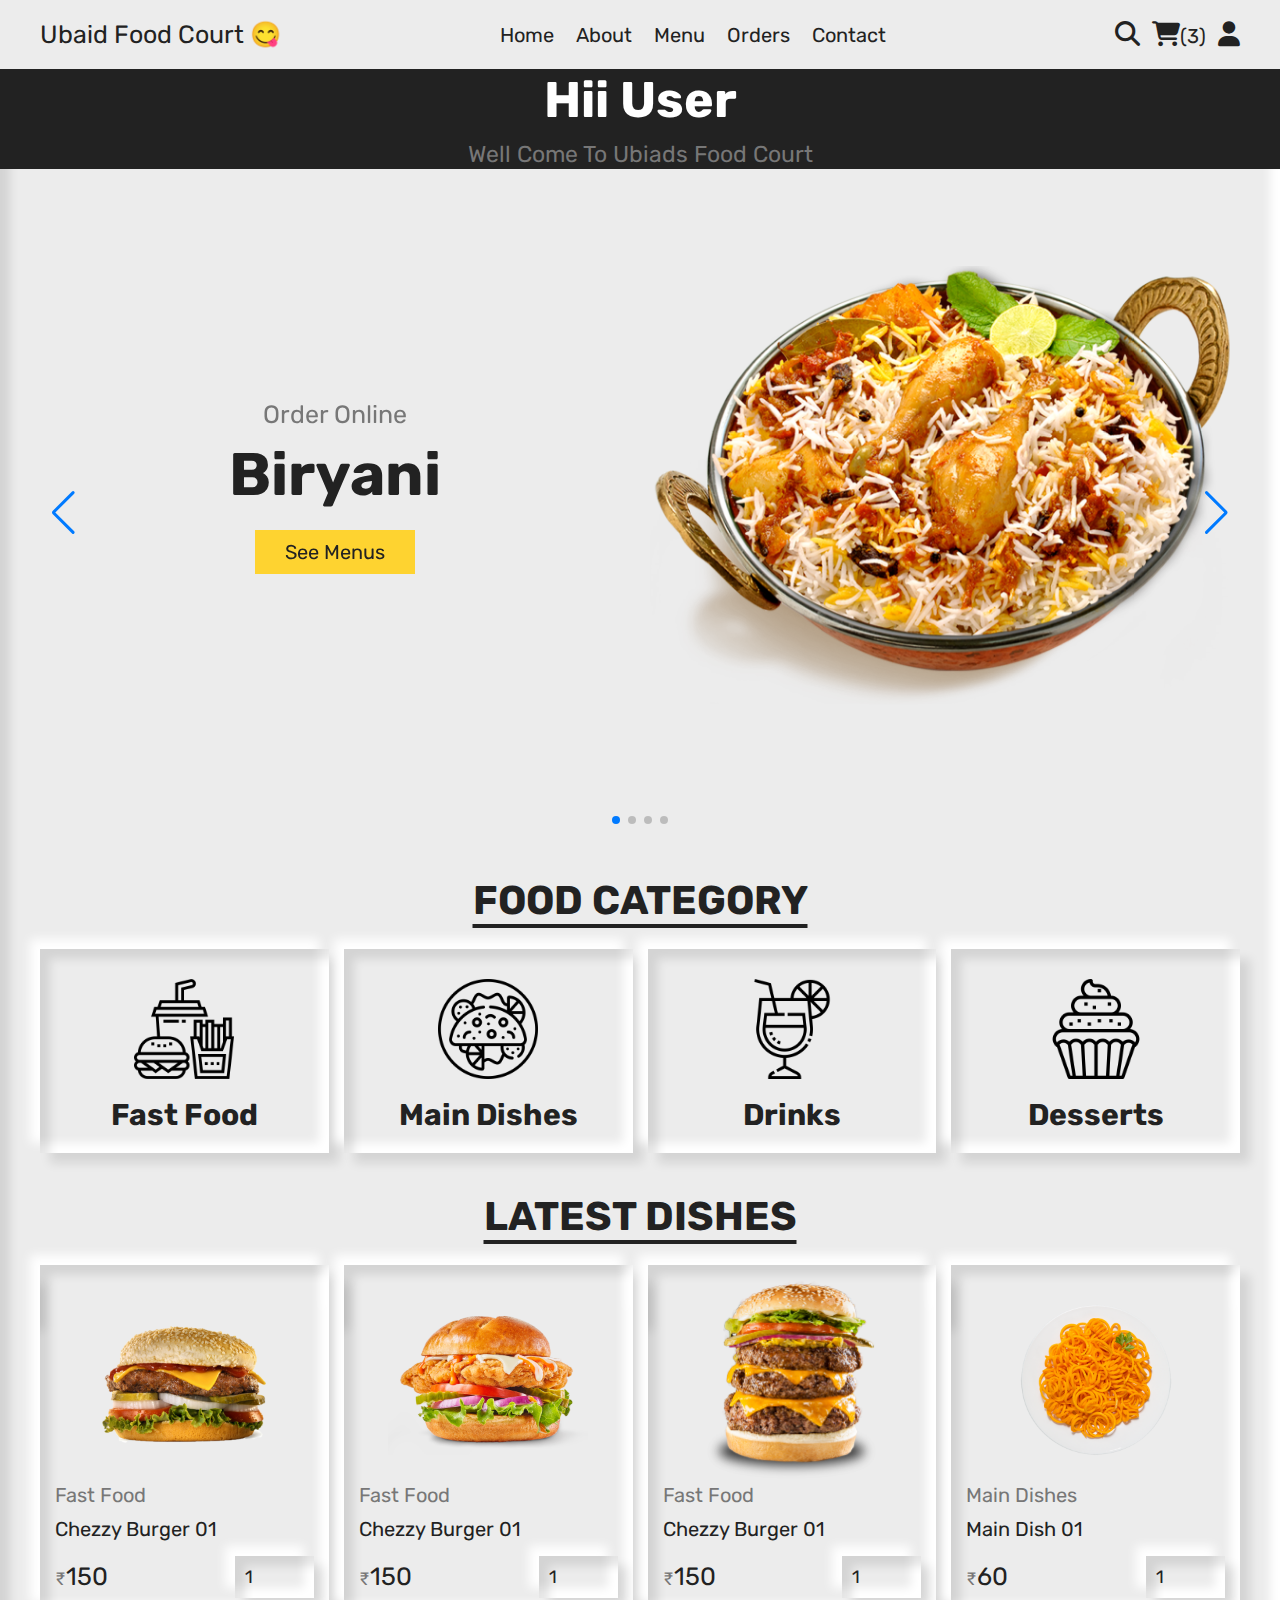
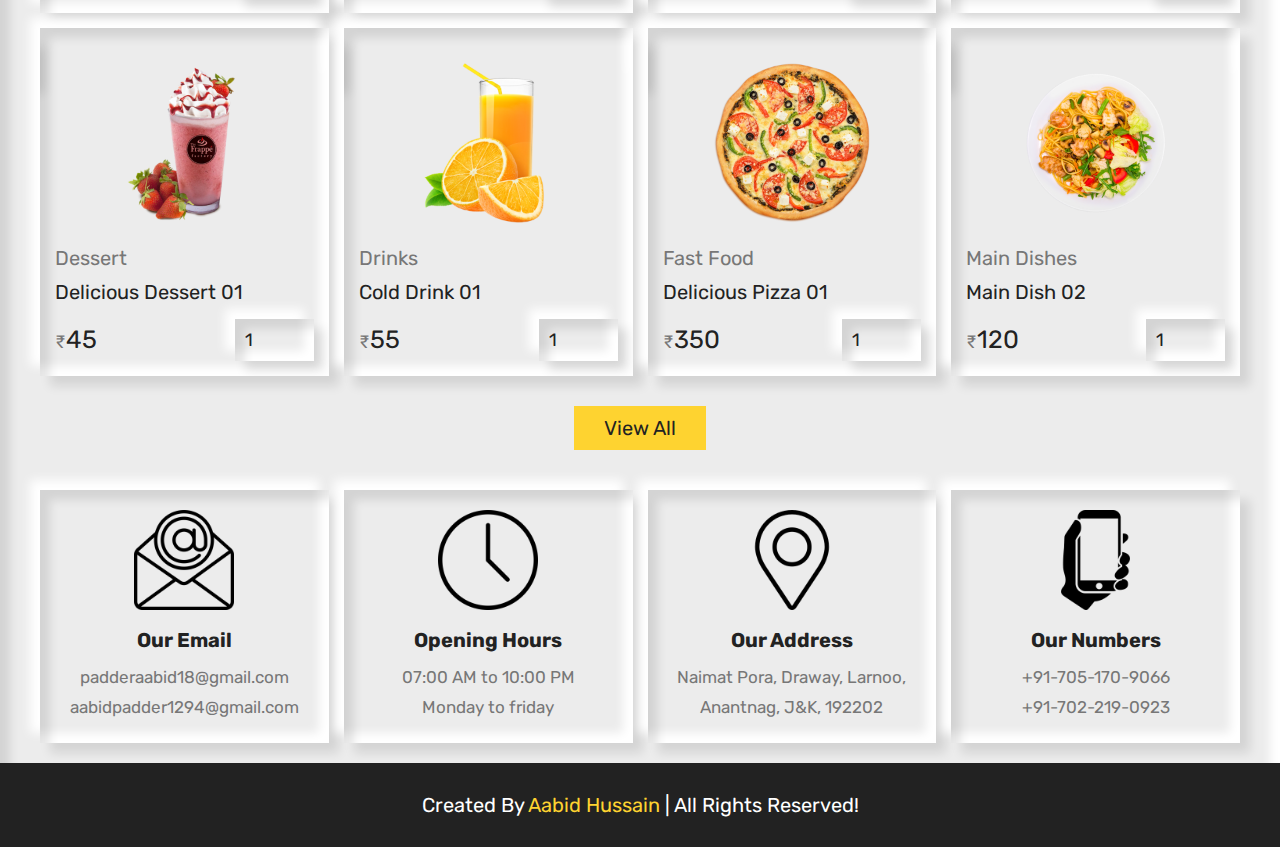
<file: index.html>
<!DOCTYPE html>
<html lang="en">
<head>
    <meta charset="UTF-8">
    <meta http-equiv="X-UA-Compatible" content="IE=edge">
    <meta name="viewport" content="width=device-width, initial-scale=1.0">
    <link rel="stylesheet" href="CSS/style.css">
    <link rel="stylesheet" href="https://cdn.jsdelivr.net/npm/swiper@8/swiper-bundle.min.css" />

    <!-- font awesome-->

    <link rel="stylesheet" href="https://cdnjs.cloudflare.com/ajax/libs/font-awesome/6.2.0/css/all.min.css">

    <title>index</title>
</head>
<body>

    <!-- Header Section Starts -->

    <header class="header">

        <section class="flex">
            <a href="index.html" class="logo">Ubaid Food Court 😋</a>

            <nav class="navBar">
                <a href="index.html">Home</a>
                <a href="about.html">About</a>
                <a href="menu.html">Menu</a>
                <a href="orders.html">Orders</a>
                <a href="contact.html">Contact</a>
            </nav>

            <div class="icons">
                <a href="search.html"><i class="fas fa-search"></i></a>
                <a href="cart.html"><i class="fas fa-shopping-cart"></i><span>(3)</span></a>
                <div id="user-btn" class="fas fa-user"></div>
                <div id="menu-btn" class="fas fa-bars"></div>
            </div>
            <div class="profile">
                <p class="name">Aabid Hussain</p>
                <div class="flex">
                    <a href="profile.html" class="btn">Profile</a>
                    <a href="#" class="delete-btn">Logout</a>
                </div>
                <p class="account"><a href="login.html">Login</a> or <a href="register.html">Register</a></p>
            </div>

        </section>

    </header>

    <!-- Header Section Ends -->

    <!-- heading of hom2 section ends-->
    
    <div class="heading">
        <h3>Hii User</h3>
        <p>well come to </> <span>ubiads food court</span></p>
    </div>
    
    <!-- heading of menu section ends-->




    <!-- Hero section Starts -->
    
    <section class="hero">
    
        <div class="swiper hero-slider">
            <div class="swiper-wrapper">
                
                <div class="swiper-slide slide">
                    <div class="content">
                        <span>order online</span>
                        <h3>biryani</h3>
                        <a href="menu.html" class="btn">See menus</a>
                    </div>
                
                    <div class="image">
                        <img src="biryani.png" alt="">
                    </div>
                </div>

                <div class="swiper-slide slide">
                    <div class="content">
                        <span>order online</span>
                        <h3>delicious pizza</h3>
                        <a href="menu.html" class="btn">See menus</a>
                    </div>

                    <div class="image">
                        <img src="pizza1.png" alt="">
                    </div>
                </div>

                <div class="swiper-slide slide">
                    <div class="content">
                        <span>order online</span>
                        <h3>chezzy hamburger</h3>
                        <a href="menu.html" class="btn">See menus</a>
                    </div>
                
                    <div class="image">
                        <img src="hamburger.png" alt="">
                    </div>
                </div>

                <div class="swiper-slide slide">
                    <div class="content">
                        <span>order online</span>
                        <h3>rosted chicken</h3>
                        <a href="menu.html" class="btn">See menus</a>
                    </div>
                
                    <div class="image">
                        <img src="roasted-chicken.png" alt="">
                    </div>
                </div>


            </div>

                <div class="swiper-button-next"></div>
                <div class="swiper-button-prev"></div>
                <div class="swiper-pagination"></div>
        </div>
    
    </section>
    
    
    
    
    <!-- Hero section ends --> 



    <!-- Category Section Starts -->

    <section class="category">

        <h1 class="title">food category</h1>

        <div class="box-container">

            <a href="#" class="box">
                <img src="fast-food.png" alt="">
                <h3>fast food</h3>
            </a>

            <a href="#" class="box">
                <img src="main-dishes.png" alt="">
                <h3>main dishes</h3>
            </a>

            <a href="#" class="box">
                <img src="drinks.png" alt="">
                <h3>drinks</h3>
            </a>

            <a href="#" class="box">
                <img src="desserts.png" alt="">
                <h3>desserts</h3>
            </a>

        </div>
    </section>

    <!-- Category Section ends -->


    <!-- index products section Start-->

    <section class="products">

        <h1 class="title">latest dishes</h1>

        <div class="box-container">

            <form action="" method="post" class="box">

                <button type="submit" class="fas fa-eye" name="quick-view"> </button>
                <button type="submit" class="fas fa-shopping-cart" name="add-to-cart"></button>
                <img src="burger-1.png" alt="">
                <a href="#" class="cat">fast food</a>
                <div class="name">chezzy burger 01</div>
                <div class="flex">
                    <div class="price"><span>&#8377</span>150</div>
                    <input type="number" name="qty" class="qty" min="1" max="99" value="1" onkeypress="if(this.value.length == 2) return false">
                </div>

            </form>

            <form action="" method="post" class="box">
            
                <button type="submit" class="fas fa-eye" name="quick-view"> </button>
                <button type="submit" class="fas fa-shopping-cart" name="add-to-cart"></button>
                <img src="burger-2.png" alt="">
                <a href="#" class="cat">fast food</a>
                <div class="name">chezzy burger 01</div>
                <div class="flex">
                    <div class="price"><span>&#8377</span>150</div>
                    <input type="number" name="qty" class="qty" min="1" max="99" value="1"
                        onkeypress="if(this.value.length == 2) return false">
                </div>
            
            </form>
            <form action="" method="post" class="box">
            
                <button type="submit" class="fas fa-eye" name="quick-view"> </button>
                <button type="submit" class="fas fa-shopping-cart" name="add-to-cart"></button>
                <img src="burger-3.png" alt="">
                <a href="#" class="cat">fast food</a>
                <div class="name">chezzy burger 01</div>
                <div class="flex">
                    <div class="price"><span>&#8377</span>150</div>
                    <input type="number" name="qty" class="qty" min="1" max="99" value="1"
                        onkeypress="if(this.value.length == 2) return false">
                </div>
            
            </form>


            <form action="" method="post" class="box">
            
                <button type="submit" class="fas fa-eye" name="quick-view"> </button>
                <button type="submit" class="fas fa-shopping-cart" name="add-to-cart"></button>
                <img src="dish-1.png" alt="">
                <a href="#" class="cat">main dishes</a>
                <div class="name">main dish 01</div>
                <div class="flex">
                    <div class="price"><span>&#8377</span>60</div>
                    <input type="number" name="qty" class="qty" min="1" max="99" value="1"
                        onkeypress="if(this.value.length == 2) return false">
                </div>
            
            </form>

            <form action="" method="post" class="box">
            
                <button type="submit" class="fas fa-eye" name="quick-view"> </button>
                <button type="submit" class="fas fa-shopping-cart" name="add-to-cart"></button>
                <img src="dessert-1.png" alt="">
                <a href="#" class="cat">dessert</a>
                <div class="name">delicious dessert 01</div>
                <div class="flex">
                    <div class="price"><span>&#8377</span>45</div>
                    <input type="number" name="qty" class="qty" min="1" max="99" value="1"
                        onkeypress="if(this.value.length == 2) return false">
                </div>
            
            </form>

            <form action="" method="post" class="box">
            
                <button type="submit" class="fas fa-eye" name="quick-view"> </button>
                <button type="submit" class="fas fa-shopping-cart" name="add-to-cart"></button>
                <img src="drink-1.png" alt="">
                <a href="#" class="cat">drinks</a>
                <div class="name">cold drink 01</div>
                <div class="flex">
                    <div class="price"><span>&#8377</span>55</div>
                    <input type="number" name="qty" class="qty" min="1" max="99" value="1"
                        onkeypress="if(this.value.length == 2) return false">
                </div>
            
            </form>

            <form action="" method="post" class="box">
            
                <button type="submit" class="fas fa-eye" name="quick-view"> </button>
                <button type="submit" class="fas fa-shopping-cart" name="add-to-cart"></button>
                <img src="pizza-1.png" alt="">
                <a href="#" class="cat">fast food</a>
                <div class="name">delicious pizza 01</div>
                <div class="flex">
                    <div class="price"><span>&#8377</span>350</div>
                    <input type="number" name="qty" class="qty" min="1" max="99" value="1"
                        onkeypress="if(this.value.length == 2) return false">
                </div>
            
            </form>

            <form action="" method="post" class="box">
            
                <button type="submit" class="fas fa-eye" name="quick-view"> </button>
                <button type="submit" class="fas fa-shopping-cart" name="add-to-cart"></button>
                <img src="dish-2.png" alt="">
                <a href="#" class="cat">main dishes</a>
                <div class="name">main dish 02</div>
                <div class="flex">
                    <div class="price"><span>&#8377</span>120</div>
                    <input type="number" name="qty" class="qty" min="1" max="99" value="1"
                        onkeypress="if(this.value.length == 2) return false">
                </div>
            
            </form>

        </div>

        <div class="more-btn">
            <a href="menu.html" class="btn">view all</a>
        </div>

    </section>

    <!-- index products section ends-->


    <!-- Footer Section Starts-->

    <footer class="footer">
        <section class="grid">
            <div class="box">
                <img src="email.png" alt="">
                <h3>Our Email</h3>
                <a href="mailto:padderaabid18@gmail.com">padderaabid18@gmail.com</a>
                <a href="mailto:aabidpadder1294@gmail.com">aabidpadder1294@gmail.com</a>
            </div>

            <div class="box">
                <img src="clock.png" alt="">
                <h3>Opening Hours</h3>
                <p>07:00 AM to 10:00 PM</p>
                <p>Monday to friday</p>
            </div>

            <div class="box">
                <img src="address.png" alt="">
                <h3>Our Address</h3>
                <a href="#">Naimat Pora, Draway, Larnoo, Anantnag, J&K, 192202</a>
            </div>

            <div class="box">
                <img src="phone.png" alt="">
                <h3>Our Numbers</h3>
                <a href="tel:+917051709066">+91-705-170-9066</a>
                <a href="tel:+91702210923">+91-702-219-0923</a>
            </div>
            
        </section>
        <div class="credit">Created by <span>Aabid Hussain</span> | All rights reserved!</div>

    </footer>

    <!-- Footer Section Ends-->




    <script src="https://cdn.jsdelivr.net/npm/swiper@8/swiper-bundle.min.js"></script>



    <!-- Custom Script -->

    <script src="JS/script.js"></script>

    <script>

        var swiper = new Swiper(".hero-slider", {
                spaceBetween: 30,
                loop: true,
                grabCursor: true,
                effect: "flip",
                navigation: {
                    nextEl: ".swiper-button-next",
                    prevEl: ".swiper-button-prev",
                },
                pagination: {
                    el: ".swiper-pagination",
                    clickable: true,
                },
            });
    </script>


</body>
</html>
</file>
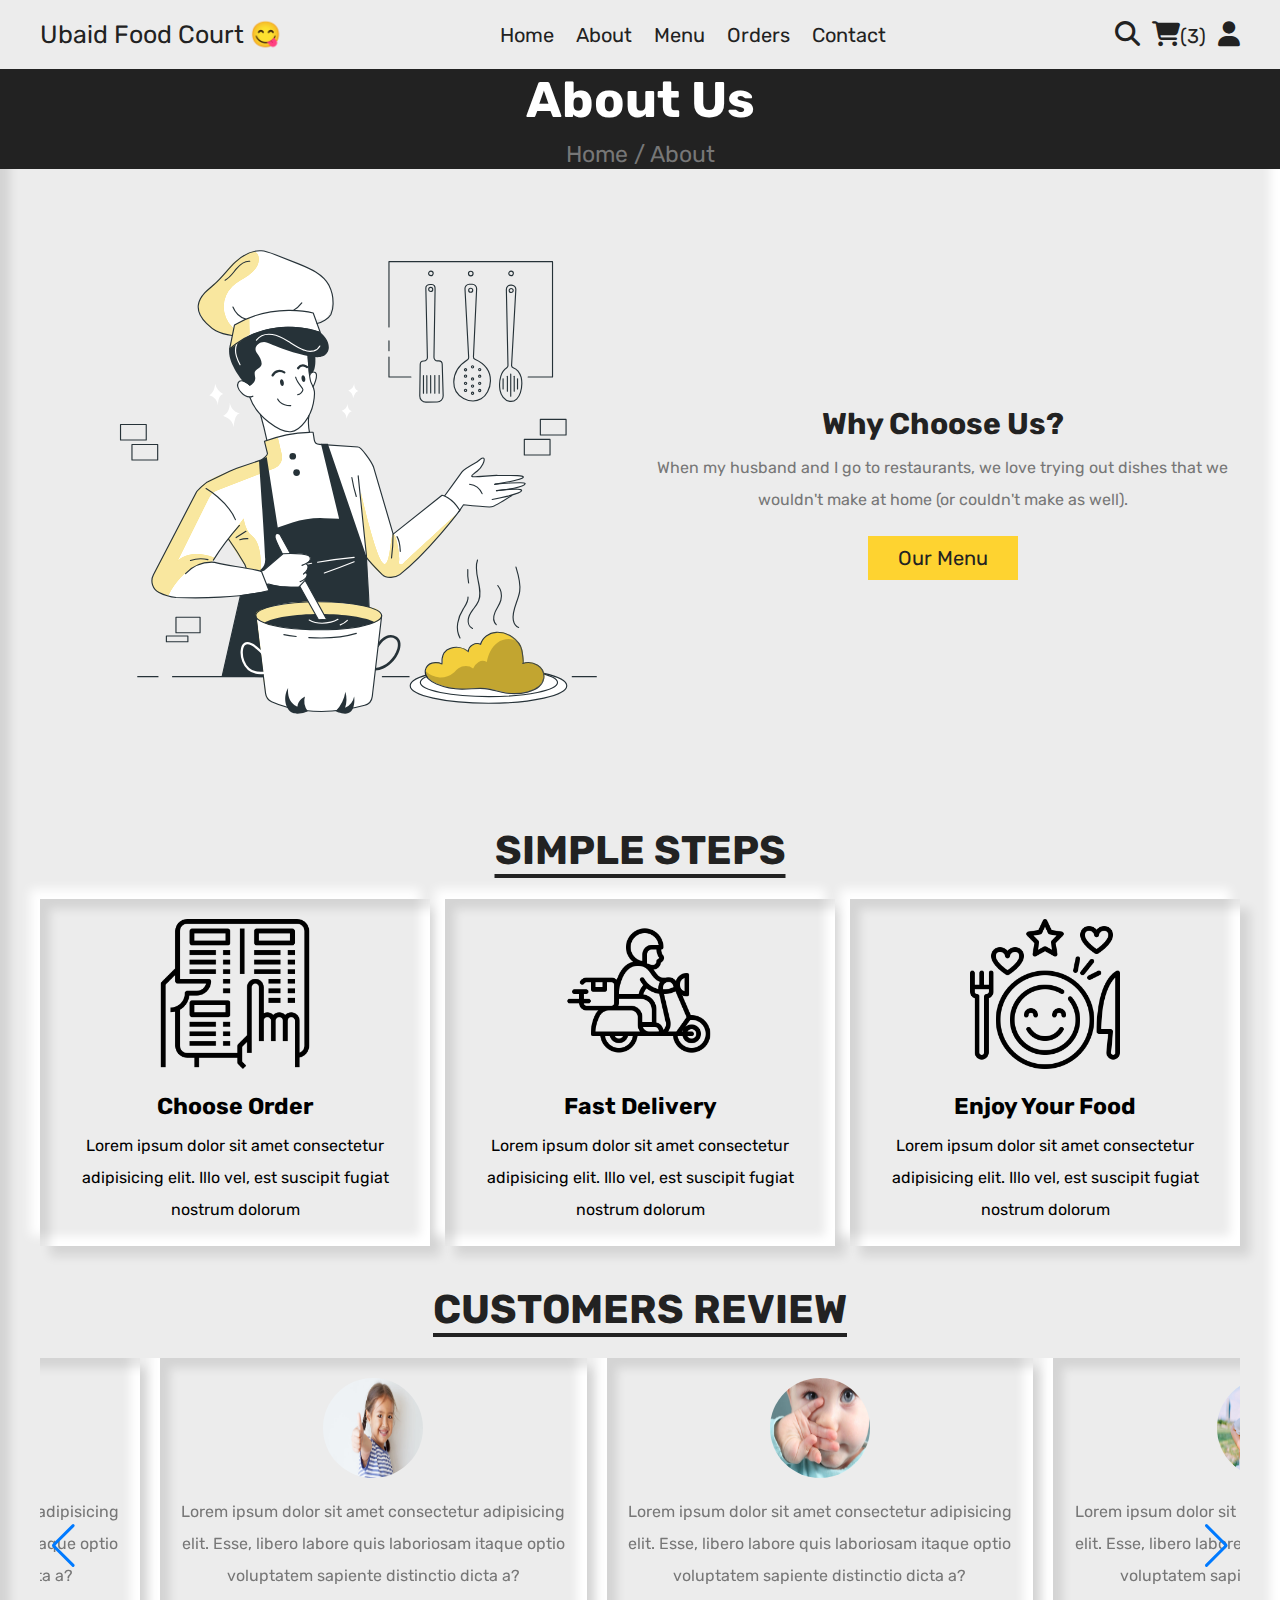
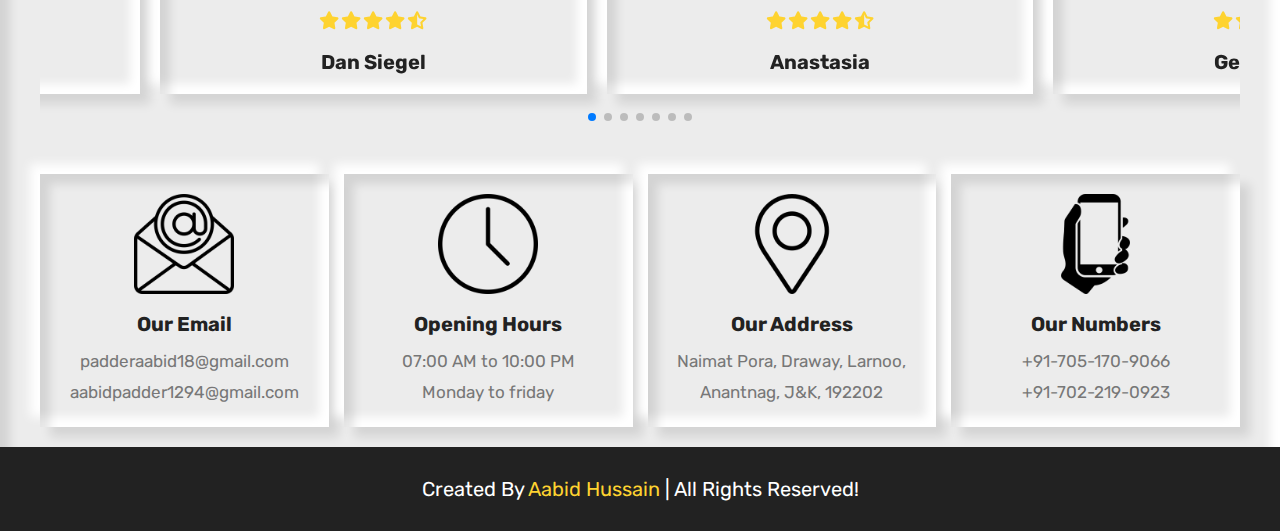
<file: about.html>
<!DOCTYPE html>
<html lang="en">

<head>
    <meta charset="UTF-8">
    <meta http-equiv="X-UA-Compatible" content="IE=edge">
    <meta name="viewport" content="width=device-width, initial-scale=1.0">
    <link rel="stylesheet" href="CSS/style.css">
<link rel="stylesheet" href="https://cdn.jsdelivr.net/npm/swiper@8/swiper-bundle.min.css" />

    <!-- font awesome-->

    <link rel="stylesheet" href="https://cdnjs.cloudflare.com/ajax/libs/font-awesome/6.2.0/css/all.min.css">

    <title>About</title>
</head>

<body>

    <!-- Header Section Starts -->

    <header class="header">

        <section class="flex">
            <a href="home.html" class="logo">Ubaid Food Court 😋</a>

            <nav class="navBar">
                <a href="home.html">Home</a>
                <a href="about.html">About</a>
                <a href="menu.html">Menu</a>
                <a href="orders.html">Orders</a>
                <a href="contact.html">Contact</a>
            </nav>

            <div class="icons">
                <a href="search.html"><i class="fas fa-search"></i></a>
                <a href="cart.html"><i class="fas fa-shopping-cart"></i><span>(3)</span></a>
                <div id="user-btn" class="fas fa-user"></div>
                <div id="menu-btn" class="fas fa-bars"></div>
            </div>
            <div class="profile">
                <p class="name">Aabid Hussain</p>
                <div class="flex">
                    <a href="profile.html" class="btn">Profile</a>
                    <a href="#" class="delete-btn">Logout</a>
                </div>
                <p class="account"><a href="login.html">Login</a> or <a href="register.html">Register</a></p>
            </div>

        </section>

    </header>

    <!-- Header Section Ends -->

    <!-- heading of about section start-->

    <div class="heading">
        <h3>about us</h3>
        <p><a href="index.html">home</a> <span> / about</span></p>
    </div>

    <!-- heading od about section ends-->


    <!-- about section starts-->


    <section class="about">
        <div class="row">
            <div class="image">
                <img src="about-us.svg" alt="">
            </div>
            
            <div class="content">
                <h3>why choose us?</h3>
                <p>When my husband and I go to restaurants, we love trying out dishes that we wouldn't make at home (or couldn't make as
                well).</p>
                <a href="menu.html" class="btn">our menu</a>
            </div>

        </div>
    </section>

    <!-- About section ends -->




    <!-- steps section starts -->


    <section class="steps">
        <h1 class="title">simple steps</h1>

        <div class="box-container">
            <div class="box">
                <img src="step-1.png" alt="">
                <h3>choose order</h3>
                <p>Lorem ipsum dolor sit amet consectetur adipisicing elit. Illo vel, est suscipit fugiat nostrum dolorum</p>
            </div>

            <div class="box">
                <img src="step-2.png" alt="">
                <h3>fast delivery</h3>
                <p>Lorem ipsum dolor sit amet consectetur adipisicing elit. Illo vel, est suscipit fugiat nostrum dolorum</p>
            </div>

            <div class="box">
                <img src="step-3.png" alt="">
                <h3>enjoy your food</h3>
                <p>Lorem ipsum dolor sit amet consectetur adipisicing elit. Illo vel, est suscipit fugiat nostrum dolorum</p>
            </div>

        </div>

    </section>


    <!-- steps section ends -->

    <!-- review section starts -->

    <section class="reviews">

        <h1 class="title">customers review</h1>

        <div class="swiper reviews-slider">

            <div class="swiper-wrapper">

                <div class="swiper-slide slide">
                    <img src="pic-1.png" alt="">
                    <p>Lorem ipsum dolor sit amet consectetur adipisicing elit. Esse, libero labore quis laboriosam itaque optio voluptatem sapiente distinctio dicta a?</p>
                    <div class="stars">
                        <i class="fas fa-star"></i>
                        <i class="fas fa-star"></i>
                        <i class="fas fa-star"></i>
                        <i class="fas fa-star"></i>
                        <i class="fas fa-star-half-alt"></i>
                    </div>
                    <h3>Dan Siegel</h3>
                </div>

                <div class="swiper-slide slide">
                    <img src="pic-2.png" alt="">
                    <p>Lorem ipsum dolor sit amet consectetur adipisicing elit. Esse, libero labore quis laboriosam itaque optio
                        voluptatem sapiente distinctio dicta a?</p>
                    <div class="stars">
                        <i class="fas fa-star"></i>
                        <i class="fas fa-star"></i>
                        <i class="fas fa-star"></i>
                        <i class="fas fa-star"></i>
                        <i class="fas fa-star-half-alt"></i>
                    </div>
                    <h3>Anastasia </h3>
                </div>

                <div class="swiper-slide slide">
                    <img src="pic-3.png" alt="">
                    <p>Lorem ipsum dolor sit amet consectetur adipisicing elit. Esse, libero labore quis laboriosam itaque optio
                        voluptatem sapiente distinctio dicta a?</p>
                    <div class="stars">
                        <i class="fas fa-star"></i>
                        <i class="fas fa-star"></i>
                        <i class="fas fa-star"></i>
                        <i class="fas fa-star"></i>
                        <i class="fas fa-star-half-alt"></i>
                    </div>
                    <h3>Genevieve </h3>
                </div>

                <div class="swiper-slide slide">
                    <img src="pic-4.png" alt="">
                    <p>Lorem ipsum dolor sit amet consectetur adipisicing elit. Esse, libero labore quis laboriosam itaque optio
                        voluptatem sapiente distinctio dicta a?</p>
                    <div class="stars">
                        <i class="fas fa-star"></i>
                        <i class="fas fa-star"></i>
                        <i class="fas fa-star"></i>
                        <i class="fas fa-star"></i>
                        <i class="fas fa-star-half-alt"></i>
                    </div>
                    <h3>Trixibelle </h3>
                </div>

                <div class="swiper-slide slide">
                    <img src="pic-5.png" alt="">
                    <p>Lorem ipsum dolor sit amet consectetur adipisicing elit. Esse, libero labore quis laboriosam itaque optio
                        voluptatem sapiente distinctio dicta a?</p>
                    <div class="stars">
                        <i class="fas fa-star"></i>
                        <i class="fas fa-star"></i>
                        <i class="fas fa-star"></i>
                        <i class="fas fa-star"></i>
                        <i class="fas fa-star-half-alt"></i>
                    </div>
                    <h3>Jetaime </h3>
                </div>

                <div class="swiper-slide slide">
                    <img src="pic-6" alt="">
                    <p>Lorem ipsum dolor sit amet consectetur adipisicing elit. Esse, libero labore quis laboriosam itaque optio
                        voluptatem sapiente distinctio dicta a?</p>
                    <div class="stars">
                        <i class="fas fa-star"></i>
                        <i class="fas fa-star"></i>
                        <i class="fas fa-star"></i>
                        <i class="fas fa-star"></i>
                        <i class="fas fa-star-half-alt"></i>
                    </div>
                    <h3>Demelza </h3>
                </div>

                <div class="swiper-slide slide">
                    <img src="pic-7.png" alt="">
                    <p>Lorem ipsum dolor sit amet consectetur adipisicing elit. Esse, libero labore quis laboriosam itaque optio
                        voluptatem sapiente distinctio dicta a?</p>
                    <div class="stars">
                        <i class="fas fa-star"></i>
                        <i class="fas fa-star"></i>
                        <i class="fas fa-star"></i>
                        <i class="fas fa-star"></i>
                        <i class="fas fa-star-half-alt"></i>
                    </div>
                    <h3>Layland </h3>
                </div>

            </div>
            <div class="swiper-button-next"></div>
            <div class="swiper-button-prev"></div>
            <div class="swiper-pagination"></div>

        </div>

    </section>





    <!-- review section ends -->





    <!-- Footer Section Starts-->

    <footer class="footer">
        <section class="grid">
            <div class="box">
                <img src="email.png" alt="">
                <h3>Our Email</h3>
                <a href="mailto:padderaabid18@gmail.com">padderaabid18@gmail.com</a>
                <a href="mailto:aabidpadder1294@gmail.com">aabidpadder1294@gmail.com</a>
            </div>

            <div class="box">
                <img src="clock.png" alt="">
                <h3>Opening Hours</h3>
                <p>07:00 AM to 10:00 PM</p>
                <p>Monday to friday</p>
            </div>

            <div class="box">
                <img src="address.png" alt="">
                <h3>Our Address</h3>
                <a href="#">Naimat Pora, Draway, Larnoo, Anantnag, J&K, 192202</a>
            </div>

            <div class="box">
                <img src="phone.png" alt="">
                <h3>Our Numbers</h3>
                <a href="tel:+917051709066">+91-705-170-9066</a>
                <a href="tel:+91702210923">+91-702-219-0923</a>
            </div>

        </section>
        <div class="credit">Created by <span>Aabid Hussain</span> | All rights reserved!</div>

    </footer>

    <!-- Footer Section Ends-->




<script src="https://cdn.jsdelivr.net/npm/swiper@8/swiper-bundle.min.js"></script>



<!-- Custom Script -->

<script src="JS/script.js"></script>

<script>

    var swiper = new Swiper(".reviews-slider", {
        spaceBetween: 20,
        loop: true,
        grabCursor: true,
        navigation: {
            nextEl: ".swiper-button-next",
            prevEl: ".swiper-button-prev",
        },
        pagination: {
            el: ".swiper-pagination",
            clickable: true,
        },
        breakpoints: {
            0:{
                slidesPerView: 1,
            },
            700: {
                slidesPerView: 2,
            },
            1024: {
                slidesPerView: 3,
            },
        },

    });
</script>
</body>

</html>
</file>
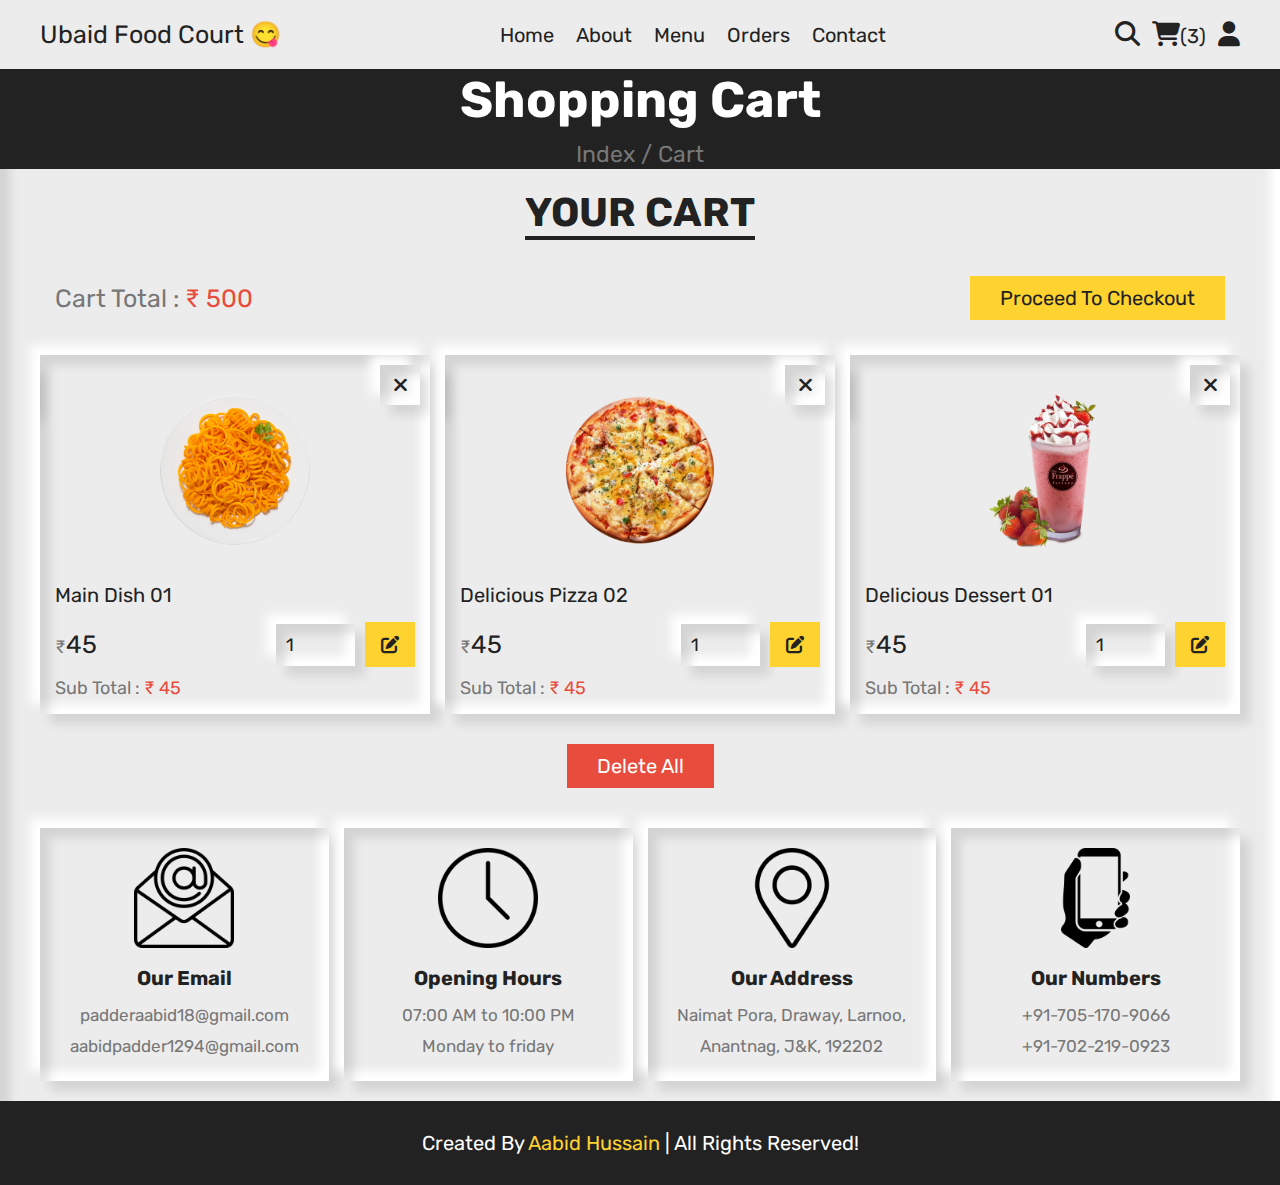
<file: cart.html>
<!DOCTYPE html>
<html lang="en">

<head>
    <meta charset="UTF-8">
    <meta http-equiv="X-UA-Compatible" content="IE=edge">
    <meta name="viewport" content="width=device-width, initial-scale=1.0">
    <link rel="stylesheet" href="CSS/style.css">

    <!-- font awesome-->

    <link rel="stylesheet" href="https://cdnjs.cloudflare.com/ajax/libs/font-awesome/6.2.0/css/all.min.css">

    <title>Cart</title>
</head>

<body>

    <!-- Header Section Starts -->

    <header class="header">

        <section class="flex">
            <a href="index.html" class="logo">Ubaid Food Court 😋</a>

            <nav class="navBar">
                <a href="index.html">Home</a>
                <a href="about.html">About</a>
                <a href="menu.html">Menu</a>
                <a href="orders.html">Orders</a>
                <a href="contact.html">Contact</a>
            </nav>

            <div class="icons">
                <a href="search.html"><i class="fas fa-search"></i></a>
                <a href="cart.html"><i class="fas fa-shopping-cart"></i><span>(3)</span></a>
                <div id="user-btn" class="fas fa-user"></div>
                <div id="menu-btn" class="fas fa-bars"></div>
            </div>
            <div class="profile">
                <p class="name">Aabid Hussain</p>
                <div class="flex">
                    <a href="profile.html" class="btn">Profile</a>
                    <a href="#" class="delete-btn">Logout</a>
                </div>
                <p class="account"><a href="login.html">Login</a> or <a href="register.html">Register</a></p>
            </div>

        </section>

    </header>

    <!-- Header Section Ends -->



<!-- heading of menu section ends-->

<div class="heading">
    <h3>shopping cart</h3>
    <p><a href="index.html">index</a> <span> / cart</span></p>
</div>

<!-- heading of menu section ends-->

<!-- Shopping cart section starts -->



<section class="products">
    
    
        <h1 class="title">your cart</h1>
    
        <div class="cart-total">
    
            <p>cart total : <span>&#8377 500</span></p>
            <a href="checkout.html" class="btn">proceed to checkout</a>
        </div>

        <div class="box-container">
            <form action="" method="post" class="box">
            
                <button type="submit" class="fas fa-eye" name="quick-view"> </button>
                <button type="submit" class="fas fa-times" name="delete" onclick="return confirm('delete this item?');"></button>
                <img src="dish-1.png" alt="">
                <div class="name">main dish 01</div>
                <div class="flex">
                    <div class="price"><span>&#8377</span>45</div>
                    <input type="number" name="qty" class="qty" min="1" max="99" value="1"
                        onkeypress="if(this.value.length == 2) return false">
                        <button type="submit" class="fas fa-edit"></button>
                </div>
                <div class="sub-total">
                    sub total : <span>&#8377 45</span>
                </div>
            
            </form>

            <form action="" method="post" class="box">
            
                <button type="submit" class="fas fa-eye" name="quick-view"> </button>
                <button type="submit" class="fas fa-times" name="delete" onclick="return confirm('delete this item?');"></button>
                <img src="pizza-4.png" alt="">
                <div class="name">delicious pizza 02</div>
                <div class="flex">
                    <div class="price"><span>&#8377</span>45</div>
                    <input type="number" name="qty" class="qty" min="1" max="99" value="1"
                        onkeypress="if(this.value.length == 2) return false">
                    <button type="submit" class="fas fa-edit"></button>
                </div>
                <div class="sub-total">
                    sub total : <span>&#8377 45</span>
                </div>
            
            </form>


            <form action="" method="post" class="box">
            
                <button type="submit" class="fas fa-eye" name="quick-view"> </button>
                <button type="submit" class="fas fa-times" name="delete" onclick="return confirm('delete this item?');"></button>
                <img src="dessert-1.png" alt="">
                <div class="name">delicious dessert 01</div>
                <div class="flex">
                    <div class="price"><span>&#8377</span>45</div>
                    <input type="number" name="qty" class="qty" min="1" max="99" value="1"
                        onkeypress="if(this.value.length == 2) return false">
                    <button type="submit" class="fas fa-edit"></button>
                </div>
                <div class="sub-total">
                    sub total : <span>&#8377 45</span>
                </div>
            
            </form>


        </div>
    
    <div class="more-btn">
        <form method="post" action="">
            <button type="submit" class="delete-btn" name="delete-all" onclick="return confirm('delete all from cart?');">delete all</button>
        </form>
    </div>

</section>




<!-- Shopping cart section ends -->







    <!-- Footer Section Starts-->

    <footer class="footer">
        <section class="grid">
            <div class="box">
                <img src="email.png" alt="">
                <h3>Our Email</h3>
                <a href="mailto:padderaabid18@gmail.com">padderaabid18@gmail.com</a>
                <a href="mailto:aabidpadder1294@gmail.com">aabidpadder1294@gmail.com</a>
            </div>

            <div class="box">
                <img src="clock.png" alt="">
                <h3>Opening Hours</h3>
                <p>07:00 AM to 10:00 PM</p>
                <p>Monday to friday</p>
            </div>

            <div class="box">
                <img src="address.png" alt="">
                <h3>Our Address</h3>
                <a href="#">Naimat Pora, Draway, Larnoo, Anantnag, J&K, 192202</a>
            </div>

            <div class="box">
                <img src="phone.png" alt="">
                <h3>Our Numbers</h3>
                <a href="tel:+917051709066">+91-705-170-9066</a>
                <a href="tel:+91702210923">+91-702-219-0923</a>
            </div>

        </section>
        <div class="credit">Created by <span>Aabid Hussain</span> | All rights reserved!</div>

    </footer>

    <!-- Footer Section Ends-->






    <!-- Custom Script -->

    <script src="JS/script.js"></script>
</body>

</html>
</file>
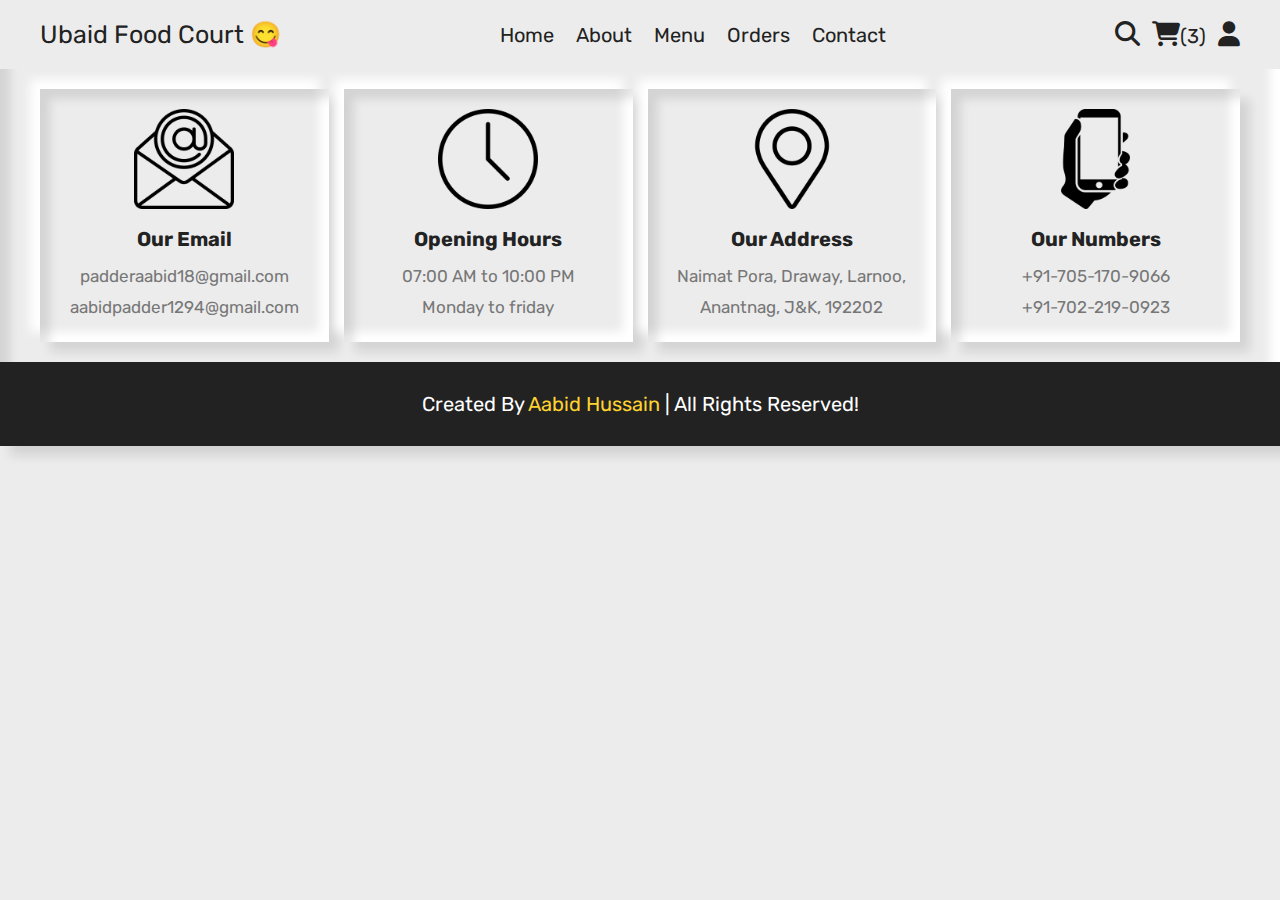
<file: checkout.html>
<!DOCTYPE html>
<html lang="en">

<head>
    <meta charset="UTF-8">
    <meta http-equiv="X-UA-Compatible" content="IE=edge">
    <meta name="viewport" content="width=device-width, initial-scale=1.0">
    <link rel="stylesheet" href="CSS/style.css">

    <!-- font awesome-->

    <link rel="stylesheet" href="https://cdnjs.cloudflare.com/ajax/libs/font-awesome/6.2.0/css/all.min.css">

    <title>checkout</title>
</head>

<body>

    <!-- Header Section Starts -->

    <header class="header">

        <section class="flex">
            <a href="index.html" class="logo">Ubaid Food Court 😋</a>

            <nav class="navBar">
                <a href="index.html">Home</a>
                <a href="about.html">About</a>
                <a href="menu.html">Menu</a>
                <a href="orders.html">Orders</a>
                <a href="contact.html">Contact</a>
            </nav>

            <div class="icons">
                <a href="search.html"><i class="fas fa-search"></i></a>
                <a href="cart.html"><i class="fas fa-shopping-cart"></i><span>(3)</span></a>
                <div id="user-btn" class="fas fa-user"></div>
                <div id="menu-btn" class="fas fa-bars"></div>
            </div>
            <div class="profile">
                <p class="name">Aabid Hussain</p>
                <div class="flex">
                    <a href="profile.html" class="btn">Profile</a>
                    <a href="#" class="delete-btn">Logout</a>
                </div>
                <p class="account"><a href="login.html">Login</a> or <a href="register.html">Register</a></p>
            </div>

        </section>

    </header>

    <!-- Header Section Ends -->


    <!-- Footer Section Starts-->

    <footer class="footer">
        <section class="grid">
            <div class="box">
                <img src="email.png" alt="">
                <h3>Our Email</h3>
                <a href="mailto:padderaabid18@gmail.com">padderaabid18@gmail.com</a>
                <a href="mailto:aabidpadder1294@gmail.com">aabidpadder1294@gmail.com</a>
            </div>

            <div class="box">
                <img src="clock.png" alt="">
                <h3>Opening Hours</h3>
                <p>07:00 AM to 10:00 PM</p>
                <p>Monday to friday</p>
            </div>

            <div class="box">
                <img src="address.png" alt="">
                <h3>Our Address</h3>
                <a href="#">Naimat Pora, Draway, Larnoo, Anantnag, J&K, 192202</a>
            </div>

            <div class="box">
                <img src="phone.png" alt="">
                <h3>Our Numbers</h3>
                <a href="tel:+917051709066">+91-705-170-9066</a>
                <a href="tel:+91702210923">+91-702-219-0923</a>
            </div>

        </section>
        <div class="credit">Created by <span>Aabid Hussain</span> | All rights reserved!</div>

    </footer>

    <!-- Footer Section Ends-->






    <!-- Custom Script -->

    <script src="JS/script.js"></script>
</body>

</html>
</file>
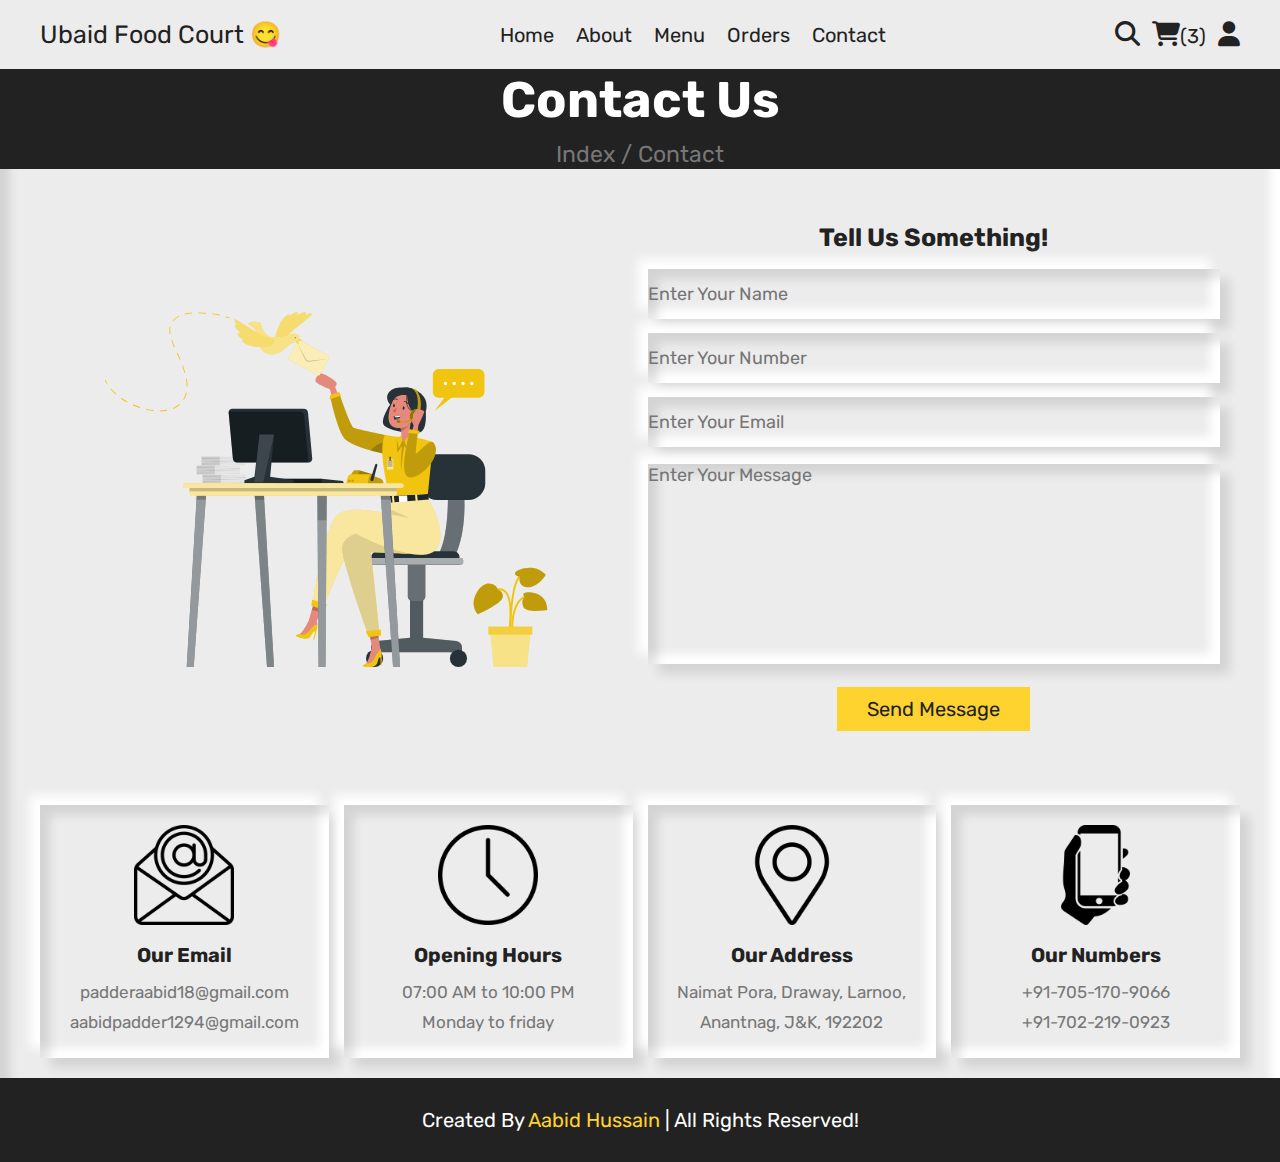
<file: contact.html>
<!DOCTYPE html>
<html lang="en">

<head>
    <meta charset="UTF-8">
    <meta http-equiv="X-UA-Compatible" content="IE=edge">
    <meta name="viewport" content="width=device-width, initial-scale=1.0">
    <link rel="stylesheet" href="CSS/style.css">

    <!-- font awesome-->

    <link rel="stylesheet" href="https://cdnjs.cloudflare.com/ajax/libs/font-awesome/6.2.0/css/all.min.css">

    <title>Contact</title>
</head>

<body>

    <!-- Header Section Starts -->

    <header class="header">

        <section class="flex">
            <a href="index.html" class="logo">Ubaid Food Court 😋</a>

            <nav class="navBar">
                <a href="index.html">Home</a>
                <a href="about.html">About</a>
                <a href="menu.html">Menu</a>
                <a href="orders.html">Orders</a>
                <a href="contact.html">Contact</a>
            </nav>

            <div class="icons">
                <a href="search.html"><i class="fas fa-search"></i></a>
                <a href="cart.html"><i class="fas fa-shopping-cart"></i><span>(3)</span></a>
                <div id="user-btn" class="fas fa-user"></div>
                <div id="menu-btn" class="fas fa-bars"></div>
            </div>
            <div class="profile">
                <p class="name">Aabid Hussain</p>
                <div class="flex">
                    <a href="profile.html" class="btn">Profile</a>
                    <a href="#" class="delete-btn">Logout</a>
                </div>
                <p class="account"><a href="login.html">Login</a> or <a href="register.html">Register</a></p>
            </div>

        </section>

    </header>

    <!-- Header Section Ends -->



    <!-- heading of menu section ends-->
    
    <div class="heading">
        <h3>contact us</h3>
        <p><a href="index.html">index</a> <span> / contact</span></p>
    </div>
    
    <!-- heading of menu section ends-->



    <!-- contact section Starts -->

    <section class="contact">
        <div class="row">
            <div class="image">
                <img src="contact-img.svg" alt="">
            </div>

            <form action="" method="post">

                <h3>tell us something!</h3>

                <input type="text" name="name" maxlength="50" class="box" placeholder="Enter Your Name" required>
                <input type="Number" name="Number"min="0" max="9999999999" class="box" placeholder="Enter Your Number" required onkeypress="if(this.value.length == 10) return false;">
                <input type="email" name="email" maxlength="50" class="box" placeholder="Enter Your Email" required>
                <textarea name="msg" class="txt" required placeholder="Enter Your Message" maxlength="500" cols="30" rows="10"></textarea>
                <input type="submit" value="send message" name="send" class="btn">

            </form>

        </div>
    </section>




    <!-- contact section ends -->




















    <!-- Footer Section Starts-->

    <footer class="footer">
        <section class="grid">
            <div class="box">
                <img src="email.png" alt="">
                <h3>Our Email</h3>
                <a href="mailto:padderaabid18@gmail.com">padderaabid18@gmail.com</a>
                <a href="mailto:aabidpadder1294@gmail.com">aabidpadder1294@gmail.com</a>
            </div>

            <div class="box">
                <img src="clock.png" alt="">
                <h3>Opening Hours</h3>
                <p>07:00 AM to 10:00 PM</p>
                <p>Monday to friday</p>
            </div>

            <div class="box">
                <img src="address.png" alt="">
                <h3>Our Address</h3>
                <a href="#">Naimat Pora, Draway, Larnoo, Anantnag, J&K, 192202</a>
            </div>

            <div class="box">
                <img src="phone.png" alt="">
                <h3>Our Numbers</h3>
                <a href="tel:+917051709066">+91-705-170-9066</a>
                <a href="tel:+91702210923">+91-702-219-0923</a>
            </div>

        </section>
        <div class="credit">Created by <span>Aabid Hussain</span> | All rights reserved!</div>

    </footer>

    <!-- Footer Section Ends-->






    <!-- Custom Script -->

    <script src="JS/script.js"></script>
</body>

</html>
</file>
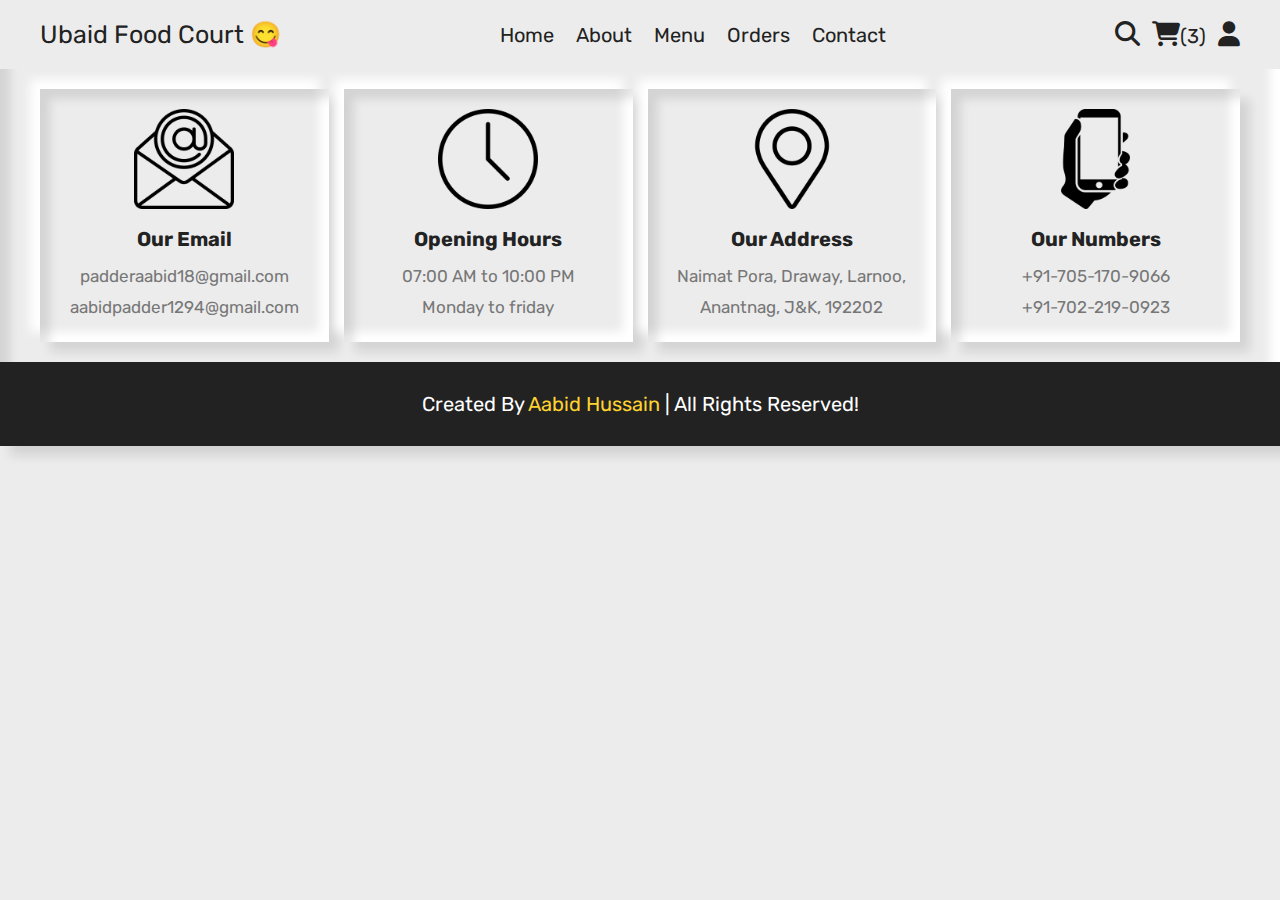
<file: login.html>
<!DOCTYPE html>
<html lang="en">

<head>
    <meta charset="UTF-8">
    <meta http-equiv="X-UA-Compatible" content="IE=edge">
    <meta name="viewport" content="width=device-width, initial-scale=1.0">
    <link rel="stylesheet" href="CSS/style.css">

    <!-- font awesome-->

    <link rel="stylesheet" href="https://cdnjs.cloudflare.com/ajax/libs/font-awesome/6.2.0/css/all.min.css">

    <title>login</title>
</head>

<body>

    <!-- Header Section Starts -->

    <header class="header">

        <section class="flex">
            <a href="index.html" class="logo">Ubaid Food Court 😋</a>

            <nav class="navBar">
                <a href="index.html">Home</a>
                <a href="about.html">About</a>
                <a href="menu.html">Menu</a>
                <a href="orders.html">Orders</a>
                <a href="contact.html">Contact</a>
            </nav>

            <div class="icons">
                <a href="search.html"><i class="fas fa-search"></i></a>
                <a href="cart.html"><i class="fas fa-shopping-cart"></i><span>(3)</span></a>
                <div id="user-btn" class="fas fa-user"></div>
                <div id="menu-btn" class="fas fa-bars"></div>
            </div>
            <div class="profile">
                <p class="name">Aabid Hussain</p>
                <div class="flex">
                    <a href="profile.html" class="btn">Profile</a>
                    <a href="#" class="delete-btn">Logout</a>
                </div>
                <p class="account"><a href="login.html">Login</a> or <a href="register.html">Register</a></p>
            </div>

        </section>

    </header>

    <!-- Header Section Ends -->


    <!-- Footer Section Starts-->

    <footer class="footer">
        <section class="grid">
            <div class="box">
                <img src="email.png" alt="">
                <h3>Our Email</h3>
                <a href="mailto:padderaabid18@gmail.com">padderaabid18@gmail.com</a>
                <a href="mailto:aabidpadder1294@gmail.com">aabidpadder1294@gmail.com</a>
            </div>

            <div class="box">
                <img src="clock.png" alt="">
                <h3>Opening Hours</h3>
                <p>07:00 AM to 10:00 PM</p>
                <p>Monday to friday</p>
            </div>

            <div class="box">
                <img src="address.png" alt="">
                <h3>Our Address</h3>
                <a href="#">Naimat Pora, Draway, Larnoo, Anantnag, J&K, 192202</a>
            </div>

            <div class="box">
                <img src="phone.png" alt="">
                <h3>Our Numbers</h3>
                <a href="tel:+917051709066">+91-705-170-9066</a>
                <a href="tel:+91702210923">+91-702-219-0923</a>
            </div>

        </section>
        <div class="credit">Created by <span>Aabid Hussain</span> | All rights reserved!</div>

    </footer>

    <!-- Footer Section Ends-->






    <!-- Custom Script -->

    <script src="JS/script.js"></script>
</body>

</html>
</file>
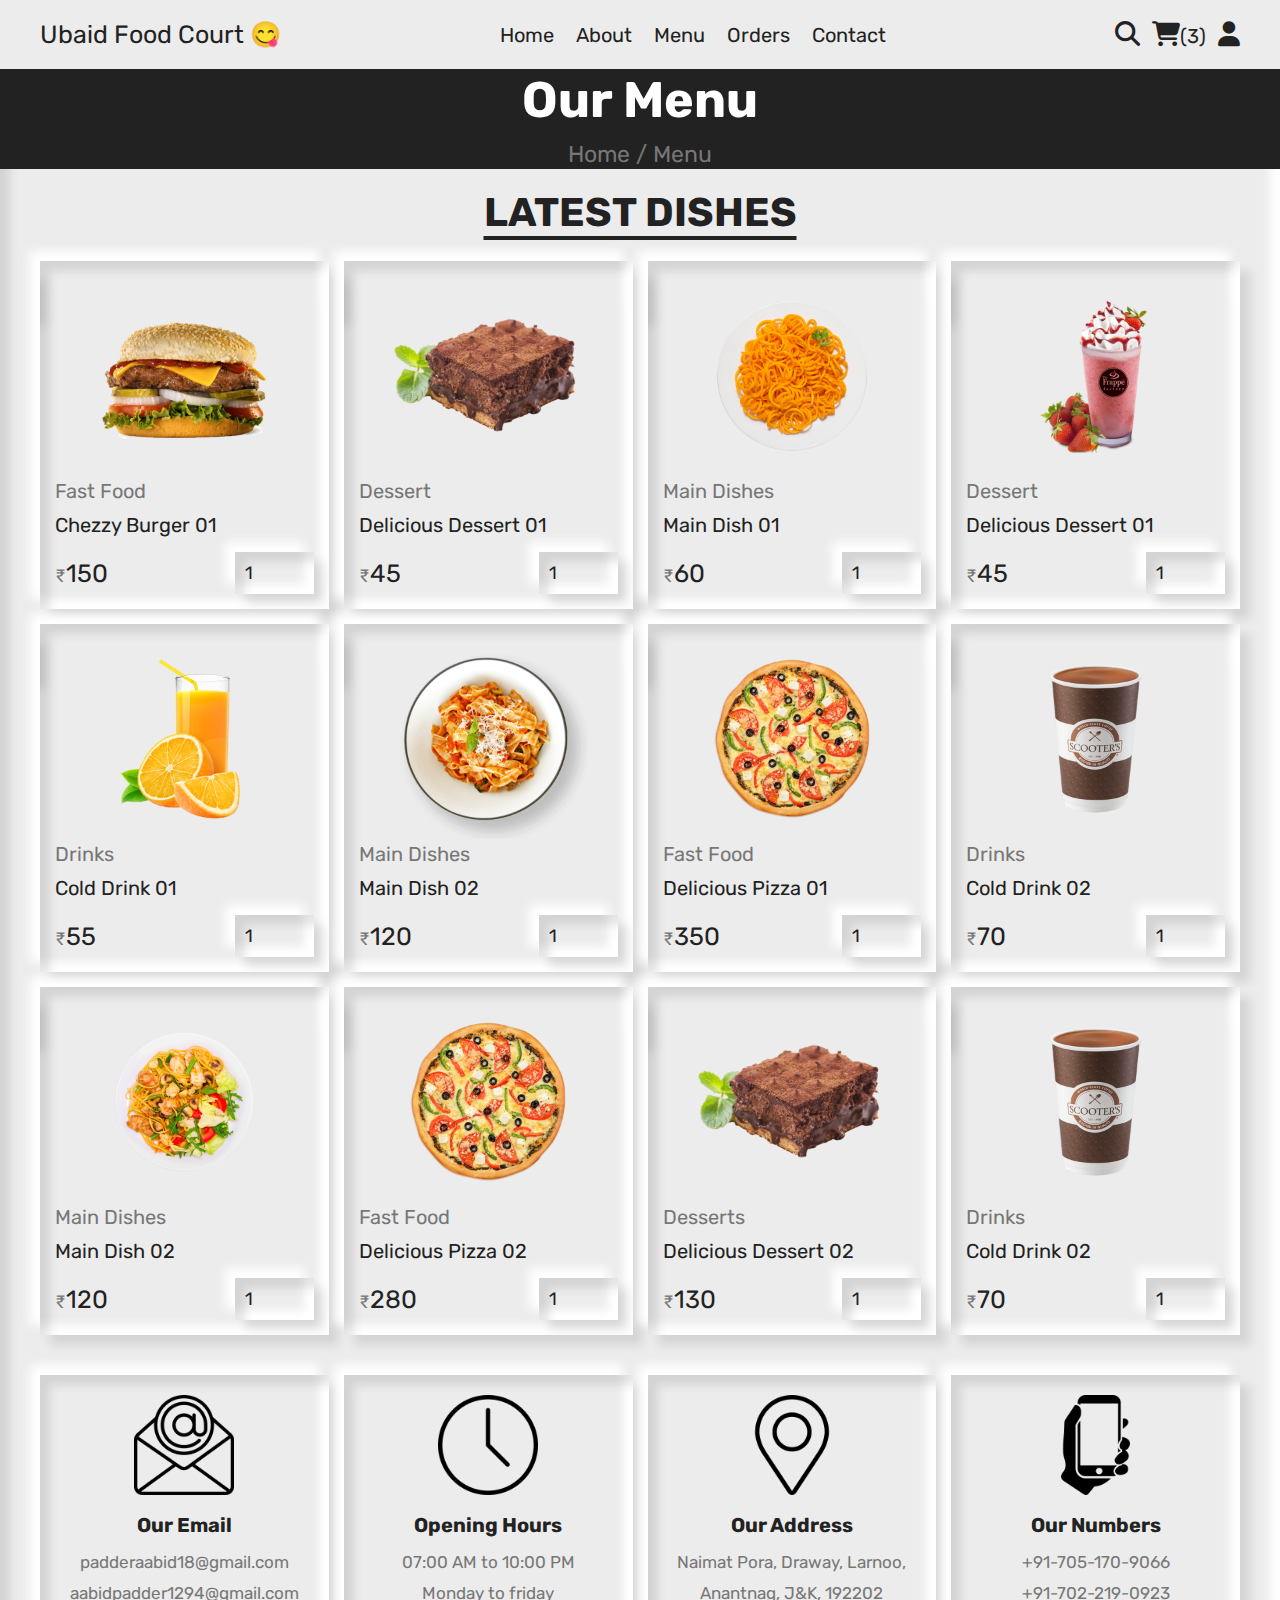
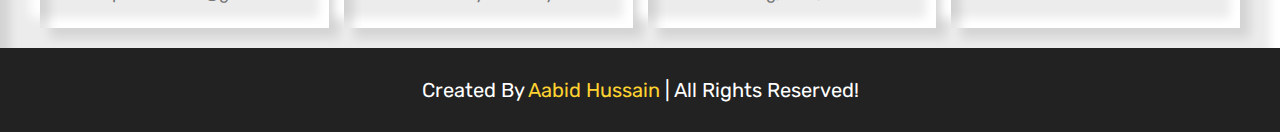
<file: menu.html>
<!DOCTYPE html>
<html lang="en">

<head>
    <meta charset="UTF-8">
    <meta http-equiv="X-UA-Compatible" content="IE=edge">
    <meta name="viewport" content="width=device-width, initial-scale=1.0">
    <link rel="stylesheet" href="CSS/style.css">

    <!-- font awesome-->

    <link rel="stylesheet" href="https://cdnjs.cloudflare.com/ajax/libs/font-awesome/6.2.0/css/all.min.css">

    <title>Menu</title>
</head>

<body>

    <!-- Header Section Starts -->

    <header class="header">

        <section class="flex">
            <a href="index.html" class="logo">Ubaid Food Court 😋</a>

            <nav class="navBar">
                <a href="index.html">Home</a>
                <a href="about.html">About</a>
                <a href="menu.html">Menu</a>
                <a href="orders.html">Orders</a>
                <a href="contact.html">Contact</a>
            </nav>

            <div class="icons">
                <a href="search.html"><i class="fas fa-search"></i></a>
                <a href="cart.html"><i class="fas fa-shopping-cart"></i><span>(3)</span></a>
                <div id="user-btn" class="fas fa-user"></div>
                <div id="menu-btn" class="fas fa-bars"></div>
            </div>
            <div class="profile">
                <p class="name">Aabid Hussain</p>
                <div class="flex">
                    <a href="profile.html" class="btn">Profile</a>
                    <a href="#" class="delete-btn">Logout</a>
                </div>
                <p class="account"><a href="login.html">Login</a> or <a href="register.html">Register</a></p>
            </div>

        </section>

    </header>

    <!-- Header Section Ends -->


    <!-- heading of menu section ends-->

    <div class="heading">
        <h3>our menu</h3>
        <p><a href="index.html">Home</a> <span> / menu</span></p>
    </div>
    
    <!-- heading of menu section ends-->



    <!-- Menu section starts-->

    <section class="products">
    
        <h1 class="title">latest dishes</h1>
    
        <div class="box-container">
    
            <form action="" method="post" class="box">
    
                <button type="submit" class="fas fa-eye" name="quick-view"> </button>
                <button type="submit" class="fas fa-shopping-cart" name="add-to-cart"></button>
                <img src="burger-1.png" alt="">
                <a href="#" class="cat">fast food</a>
                <div class="name">chezzy burger 01</div>
                <div class="flex">
                    <div class="price"><span>&#8377</span>150</div>
                    <input type="number" name="qty" class="qty" min="1" max="99" value="1"
                        onkeypress="if(this.value.length == 2) return false">
                </div>
    
            </form>

            <form action="" method="post" class="box">
            
                <button type="submit" class="fas fa-eye" name="quick-view"> </button>
                <button type="submit" class="fas fa-shopping-cart" name="add-to-cart"></button>
                <img src="dessert-2.png" alt="">
                <a href="#" class="cat">dessert</a>
                <div class="name">delicious dessert 01</div>
                <div class="flex">
                    <div class="price"><span>&#8377</span>45</div>
                    <input type="number" name="qty" class="qty" min="1" max="99" value="1"
                        onkeypress="if(this.value.length == 2) return false">
                </div>
            
            </form>
    
    
            <form action="" method="post" class="box">
    
                <button type="submit" class="fas fa-eye" name="quick-view"> </button>
                <button type="submit" class="fas fa-shopping-cart" name="add-to-cart"></button>
                <img src="dish-1.png" alt="">
                <a href="#" class="cat">main dishes</a>
                <div class="name">main dish 01</div>
                <div class="flex">
                    <div class="price"><span>&#8377</span>60</div>
                    <input type="number" name="qty" class="qty" min="1" max="99" value="1"
                        onkeypress="if(this.value.length == 2) return false">
                </div>
    
            </form>
    
            <form action="" method="post" class="box">
    
                <button type="submit" class="fas fa-eye" name="quick-view"> </button>
                <button type="submit" class="fas fa-shopping-cart" name="add-to-cart"></button>
                <img src="dessert-1.png" alt="">
                <a href="#" class="cat">dessert</a>
                <div class="name">delicious dessert 01</div>
                <div class="flex">
                    <div class="price"><span>&#8377</span>45</div>
                    <input type="number" name="qty" class="qty" min="1" max="99" value="1"
                        onkeypress="if(this.value.length == 2) return false">
                </div>
    
            </form>
    
            <form action="" method="post" class="box">
    
                <button type="submit" class="fas fa-eye" name="quick-view"> </button>
                <button type="submit" class="fas fa-shopping-cart" name="add-to-cart"></button>
                <img src="drink-1.png" alt="">
                <a href="#" class="cat">drinks</a>
                <div class="name">cold drink 01</div>
                <div class="flex">
                    <div class="price"><span>&#8377</span>55</div>
                    <input type="number" name="qty" class="qty" min="1" max="99" value="1"
                        onkeypress="if(this.value.length == 2) return false">
                </div>
    
            </form>

            <form action="" method="post" class="box">
            
                <button type="submit" class="fas fa-eye" name="quick-view"> </button>
                <button type="submit" class="fas fa-shopping-cart" name="add-to-cart"></button>
                <img src="dish-3.png" alt="">
                <a href="#" class="cat">main dishes</a>
                <div class="name">main dish 02</div>
                <div class="flex">
                    <div class="price"><span>&#8377</span>120</div>
                    <input type="number" name="qty" class="qty" min="1" max="99" value="1"
                        onkeypress="if(this.value.length == 2) return false">
                </div>
            
            </form>
    
            <form action="" method="post" class="box">
    
                <button type="submit" class="fas fa-eye" name="quick-view"> </button>
                <button type="submit" class="fas fa-shopping-cart" name="add-to-cart"></button>
                <img src="pizza-1.png" alt="">
                <a href="#" class="cat">fast food</a>
                <div class="name">delicious pizza 01</div>
                <div class="flex">
                    <div class="price"><span>&#8377</span>350</div>
                    <input type="number" name="qty" class="qty" min="1" max="99" value="1"
                        onkeypress="if(this.value.length == 2) return false">
                </div>
    
            </form>

            <form action="" method="post" class="box">
            
                <button type="submit" class="fas fa-eye" name="quick-view"> </button>
                <button type="submit" class="fas fa-shopping-cart" name="add-to-cart"></button>
                <img src="drink-2.png" alt="">
                <a href="#" class="cat">drinks</a>
                <div class="name">cold drink 02</div>
                <div class="flex">
                    <div class="price"><span>&#8377</span>70</div>
                    <input type="number" name="qty" class="qty" min="1" max="99" value="1"
                        onkeypress="if(this.value.length == 2) return false">
                </div>
            
            </form>
    
            <form action="" method="post" class="box">
    
                <button type="submit" class="fas fa-eye" name="quick-view"> </button>
                <button type="submit" class="fas fa-shopping-cart" name="add-to-cart"></button>
                <img src="dish-2.png" alt="">
                <a href="#" class="cat">main dishes</a>
                <div class="name">main dish 02</div>
                <div class="flex">
                    <div class="price"><span>&#8377</span>120</div>
                    <input type="number" name="qty" class="qty" min="1" max="99" value="1"
                        onkeypress="if(this.value.length == 2) return false">
                </div>
    
            </form>

            <form action="" method="post" class="box">
            
                <button type="submit" class="fas fa-eye" name="quick-view"> </button>
                <button type="submit" class="fas fa-shopping-cart" name="add-to-cart"></button>
                <img src="pizza-1.png" alt="">
                <a href="#" class="cat">fast food</a>
                <div class="name">delicious pizza 02</div>
                <div class="flex">
                    <div class="price"><span>&#8377</span>280</div>
                    <input type="number" name="qty" class="qty" min="1" max="99" value="1"
                        onkeypress="if(this.value.length == 2) return false">
                </div>
            
            </form>


            <form action="" method="post" class="box">
            
                <button type="submit" class="fas fa-eye" name="quick-view"> </button>
                <button type="submit" class="fas fa-shopping-cart" name="add-to-cart"></button>
                <img src="dessert-2.png" alt="">
                <a href="#" class="cat">desserts</a>
                <div class="name">delicious dessert 02</div>
                <div class="flex">
                    <div class="price"><span>&#8377</span>130</div>
                    <input type="number" name="qty" class="qty" min="1" max="99" value="1"
                        onkeypress="if(this.value.length == 2) return false">
                </div>
            
            </form>


            <form action="" method="post" class="box">
            
                <button type="submit" class="fas fa-eye" name="quick-view"> </button>
                <button type="submit" class="fas fa-shopping-cart" name="add-to-cart"></button>
                <img src="drink-2.png" alt="">
                <a href="#" class="cat">drinks</a>
                <div class="name">cold drink  02</div>
                <div class="flex">
                    <div class="price"><span>&#8377</span>70</div>
                    <input type="number" name="qty" class="qty" min="1" max="99" value="1"
                        onkeypress="if(this.value.length == 2) return false">
                </div>
            
            </form>
    
        </div>

    
    </section>



    <!-- Menu section ends -->








    <!-- Footer Section Starts-->

    <footer class="footer">
        <section class="grid">
            <div class="box">
                <img src="email.png" alt="">
                <h3>Our Email</h3>
                <a href="mailto:padderaabid18@gmail.com">padderaabid18@gmail.com</a>
                <a href="mailto:aabidpadder1294@gmail.com">aabidpadder1294@gmail.com</a>
            </div>

            <div class="box">
                <img src="clock.png" alt="">
                <h3>Opening Hours</h3>
                <p>07:00 AM to 10:00 PM</p>
                <p>Monday to friday</p>
            </div>

            <div class="box">
                <img src="address.png" alt="">
                <h3>Our Address</h3>
                <a href="#">Naimat Pora, Draway, Larnoo, Anantnag, J&K, 192202</a>
            </div>

            <div class="box">
                <img src="phone.png" alt="">
                <h3>Our Numbers</h3>
                <a href="tel:+917051709066">+91-705-170-9066</a>
                <a href="tel:+91702210923">+91-702-219-0923</a>
            </div>

        </section>
        <div class="credit">Created by <span>Aabid Hussain</span> | All rights reserved!</div>

    </footer>

    <!-- Footer Section Ends-->






    <!-- Custom Script -->

    <script src="JS/script.js"></script>
</body>

</html>
</file>
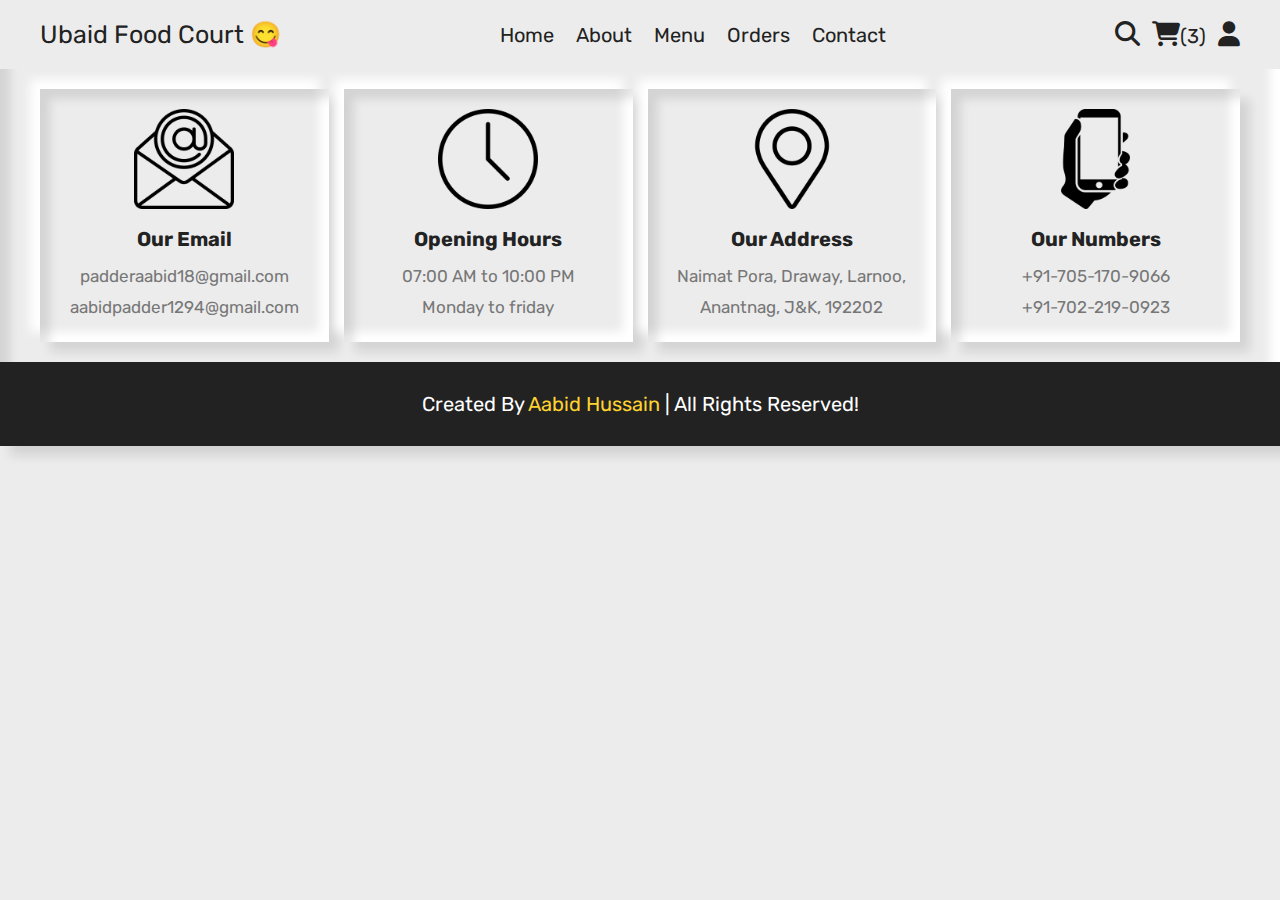
<file: orders.html>
<!DOCTYPE html>
<html lang="en">

<head>
    <meta charset="UTF-8">
    <meta http-equiv="X-UA-Compatible" content="IE=edge">
    <meta name="viewport" content="width=device-width, initial-scale=1.0">
    <link rel="stylesheet" href="CSS/style.css">

    <!-- font awesome-->

    <link rel="stylesheet" href="https://cdnjs.cloudflare.com/ajax/libs/font-awesome/6.2.0/css/all.min.css">

    <title>orders</title>
</head>

<body>

    <!-- Header Section Starts -->

    <header class="header">

        <section class="flex">
            <a href="index.html" class="logo">Ubaid Food Court 😋</a>

            <nav class="navBar">
                <a href="index.html">Home</a>
                <a href="about.html">About</a>
                <a href="menu.html">Menu</a>
                <a href="orders.html">Orders</a>
                <a href="contact.html">Contact</a>
            </nav>

            <div class="icons">
                <a href="search.html"><i class="fas fa-search"></i></a>
                <a href="cart.html"><i class="fas fa-shopping-cart"></i><span>(3)</span></a>
                <div id="user-btn" class="fas fa-user"></div>
                <div id="menu-btn" class="fas fa-bars"></div>
            </div>
            <div class="profile">
                <p class="name">Aabid Hussain</p>
                <div class="flex">
                    <a href="profile.html" class="btn">Profile</a>
                    <a href="#" class="delete-btn">Logout</a>
                </div>
                <p class="account"><a href="login.html">Login</a> or <a href="register.html">Register</a></p>
            </div>

        </section>

    </header>

    <!-- Header Section Ends -->


    <!-- Footer Section Starts-->

    <footer class="footer">
        <section class="grid">
            <div class="box">
                <img src="email.png" alt="">
                <h3>Our Email</h3>
                <a href="mailto:padderaabid18@gmail.com">padderaabid18@gmail.com</a>
                <a href="mailto:aabidpadder1294@gmail.com">aabidpadder1294@gmail.com</a>
            </div>

            <div class="box">
                <img src="clock.png" alt="">
                <h3>Opening Hours</h3>
                <p>07:00 AM to 10:00 PM</p>
                <p>Monday to friday</p>
            </div>

            <div class="box">
                <img src="address.png" alt="">
                <h3>Our Address</h3>
                <a href="#">Naimat Pora, Draway, Larnoo, Anantnag, J&K, 192202</a>
            </div>

            <div class="box">
                <img src="phone.png" alt="">
                <h3>Our Numbers</h3>
                <a href="tel:+917051709066">+91-705-170-9066</a>
                <a href="tel:+91702210923">+91-702-219-0923</a>
            </div>

        </section>
        <div class="credit">Created by <span>Aabid Hussain</span> | All rights reserved!</div>

    </footer>

    <!-- Footer Section Ends-->






    <!-- Custom Script -->

    <script src="JS/script.js"></script>
</body>

</html>
</file>
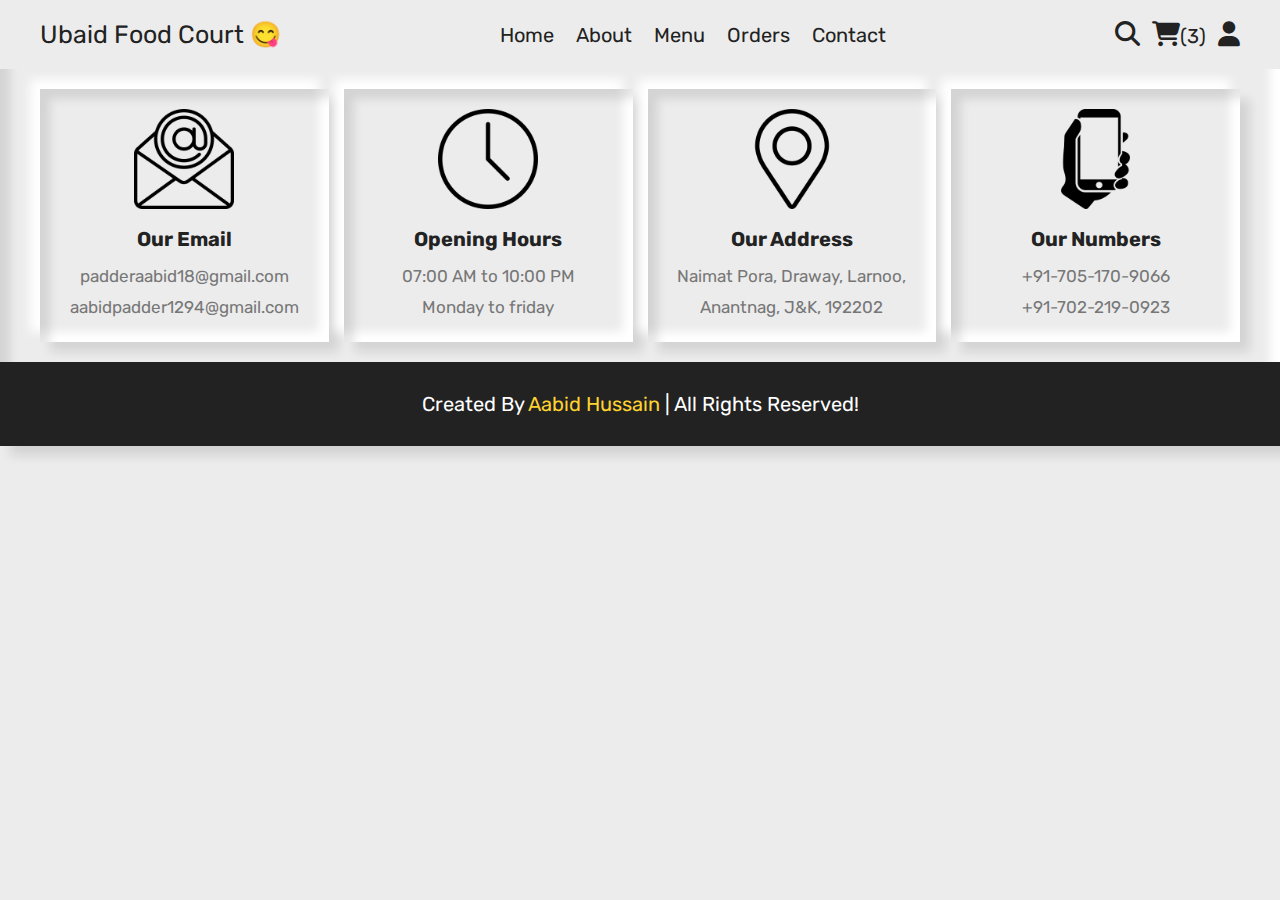
<file: profile.html>
<!DOCTYPE html>
<html lang="en">

<head>
    <meta charset="UTF-8">
    <meta http-equiv="X-UA-Compatible" content="IE=edge">
    <meta name="viewport" content="width=device-width, initial-scale=1.0">
    <link rel="stylesheet" href="CSS/style.css">

    <!-- font awesome-->

    <link rel="stylesheet" href="https://cdnjs.cloudflare.com/ajax/libs/font-awesome/6.2.0/css/all.min.css">

    <title>profile</title>
</head>

<body>

    <!-- Header Section Starts -->

    <header class="header">

        <section class="flex">
            <a href="index.html" class="logo">Ubaid Food Court 😋</a>

            <nav class="navBar">
                <a href="index.html">Home</a>
                <a href="about.html">About</a>
                <a href="menu.html">Menu</a>
                <a href="orders.html">Orders</a>
                <a href="contact.html">Contact</a>
            </nav>

            <div class="icons">
                <a href="search.html"><i class="fas fa-search"></i></a>
                <a href="cart.html"><i class="fas fa-shopping-cart"></i><span>(3)</span></a>
                <div id="user-btn" class="fas fa-user"></div>
                <div id="menu-btn" class="fas fa-bars"></div>
            </div>
            <div class="profile">
                <p class="name">Aabid Hussain</p>
                <div class="flex">
                    <a href="profile.html" class="btn">Profile</a>
                    <a href="#" class="delete-btn">Logout</a>
                </div>
                <p class="account"><a href="login.html">Login</a> or <a href="register.html">Register</a></p>
            </div>

        </section>

    </header>

    <!-- Header Section Ends -->


    <!-- Footer Section Starts-->

    <footer class="footer">
        <section class="grid">
            <div class="box">
                <img src="email.png" alt="">
                <h3>Our Email</h3>
                <a href="mailto:padderaabid18@gmail.com">padderaabid18@gmail.com</a>
                <a href="mailto:aabidpadder1294@gmail.com">aabidpadder1294@gmail.com</a>
            </div>

            <div class="box">
                <img src="clock.png" alt="">
                <h3>Opening Hours</h3>
                <p>07:00 AM to 10:00 PM</p>
                <p>Monday to friday</p>
            </div>

            <div class="box">
                <img src="address.png" alt="">
                <h3>Our Address</h3>
                <a href="#">Naimat Pora, Draway, Larnoo, Anantnag, J&K, 192202</a>
            </div>

            <div class="box">
                <img src="phone.png" alt="">
                <h3>Our Numbers</h3>
                <a href="tel:+917051709066">+91-705-170-9066</a>
                <a href="tel:+91702210923">+91-702-219-0923</a>
            </div>

        </section>
        <div class="credit">Created by <span>Aabid Hussain</span> | All rights reserved!</div>

    </footer>

    <!-- Footer Section Ends-->






    <!-- Custom Script -->

    <script src="JS/script.js"></script>
</body>

</html>
</file>
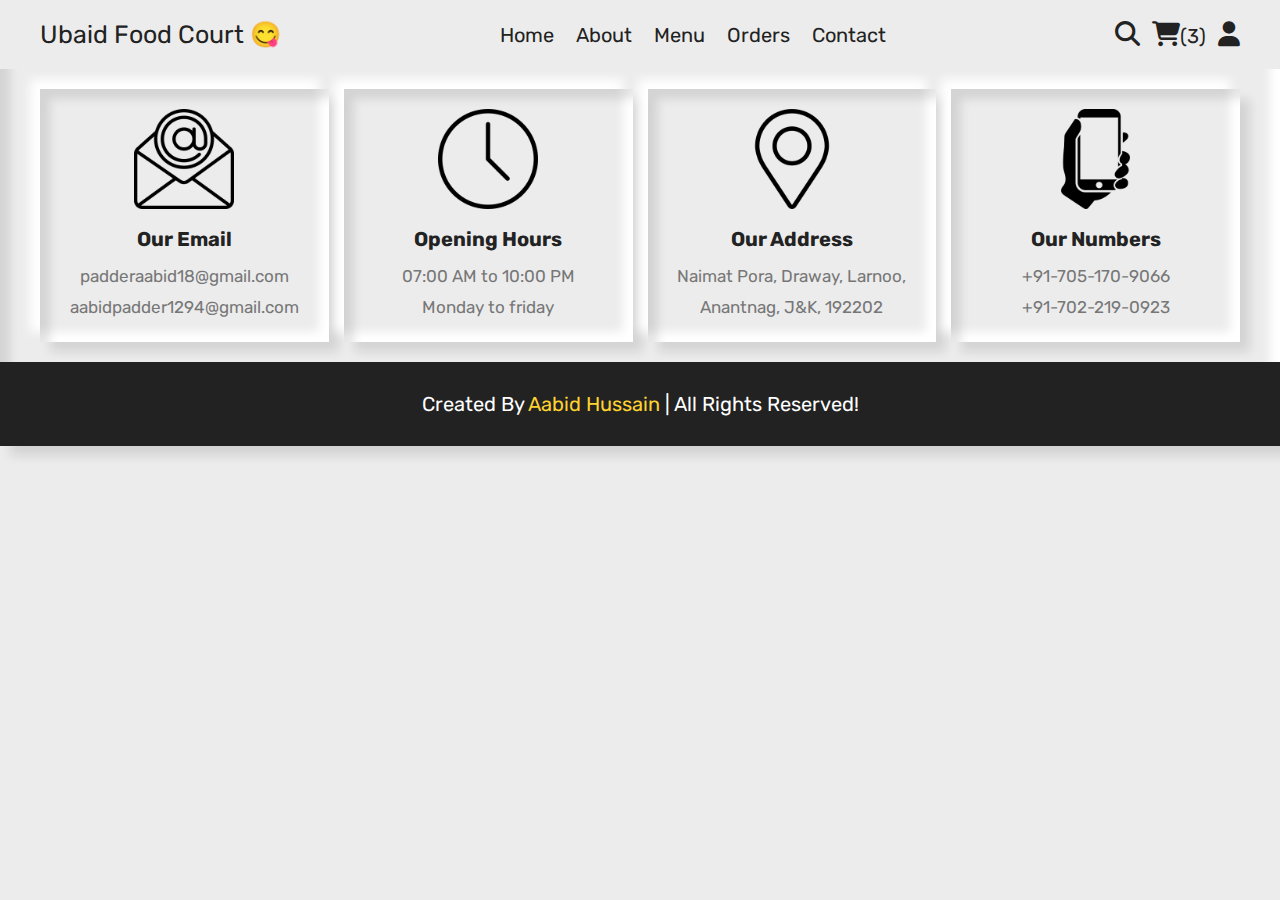
<file: register.html>
<!DOCTYPE html>
<html lang="en">

<head>
    <meta charset="UTF-8">
    <meta http-equiv="X-UA-Compatible" content="IE=edge">
    <meta name="viewport" content="width=device-width, initial-scale=1.0">
    <link rel="stylesheet" href="CSS/style.css">

    <!-- font awesome-->

    <link rel="stylesheet" href="https://cdnjs.cloudflare.com/ajax/libs/font-awesome/6.2.0/css/all.min.css">

    <title>register</title>
</head>

<body>

    <!-- Header Section Starts -->

    <header class="header">

        <section class="flex">
            <a href="index.html" class="logo">Ubaid Food Court 😋</a>

            <nav class="navBar">
                <a href="index.html">Home</a>
                <a href="about.html">About</a>
                <a href="menu.html">Menu</a>
                <a href="orders.html">Orders</a>
                <a href="contact.html">Contact</a>
            </nav>

            <div class="icons">
                <a href="search.html"><i class="fas fa-search"></i></a>
                <a href="cart.html"><i class="fas fa-shopping-cart"></i><span>(3)</span></a>
                <div id="user-btn" class="fas fa-user"></div>
                <div id="menu-btn" class="fas fa-bars"></div>
            </div>
            <div class="profile">
                <p class="name">Aabid Hussain</p>
                <div class="flex">
                    <a href="profile.html" class="btn">Profile</a>
                    <a href="#" class="delete-btn">Logout</a>
                </div>
                <p class="account"><a href="login.html">Login</a> or <a href="register.html">Register</a></p>
            </div>

        </section>

    </header>

    <!-- Header Section Ends -->


    <!-- Footer Section Starts-->

    <footer class="footer">
        <section class="grid">
            <div class="box">
                <img src="email.png" alt="">
                <h3>Our Email</h3>
                <a href="mailto:padderaabid18@gmail.com">padderaabid18@gmail.com</a>
                <a href="mailto:aabidpadder1294@gmail.com">aabidpadder1294@gmail.com</a>
            </div>

            <div class="box">
                <img src="clock.png" alt="">
                <h3>Opening Hours</h3>
                <p>07:00 AM to 10:00 PM</p>
                <p>Monday to friday</p>
            </div>

            <div class="box">
                <img src="address.png" alt="">
                <h3>Our Address</h3>
                <a href="#">Naimat Pora, Draway, Larnoo, Anantnag, J&K, 192202</a>
            </div>

            <div class="box">
                <img src="phone.png" alt="">
                <h3>Our Numbers</h3>
                <a href="tel:+917051709066">+91-705-170-9066</a>
                <a href="tel:+91702210923">+91-702-219-0923</a>
            </div>

        </section>
        <div class="credit">Created by <span>Aabid Hussain</span> | All rights reserved!</div>

    </footer>

    <!-- Footer Section Ends-->






    <!-- Custom Script -->

    <script src="JS/script.js"></script>
</body>

</html>
</file>
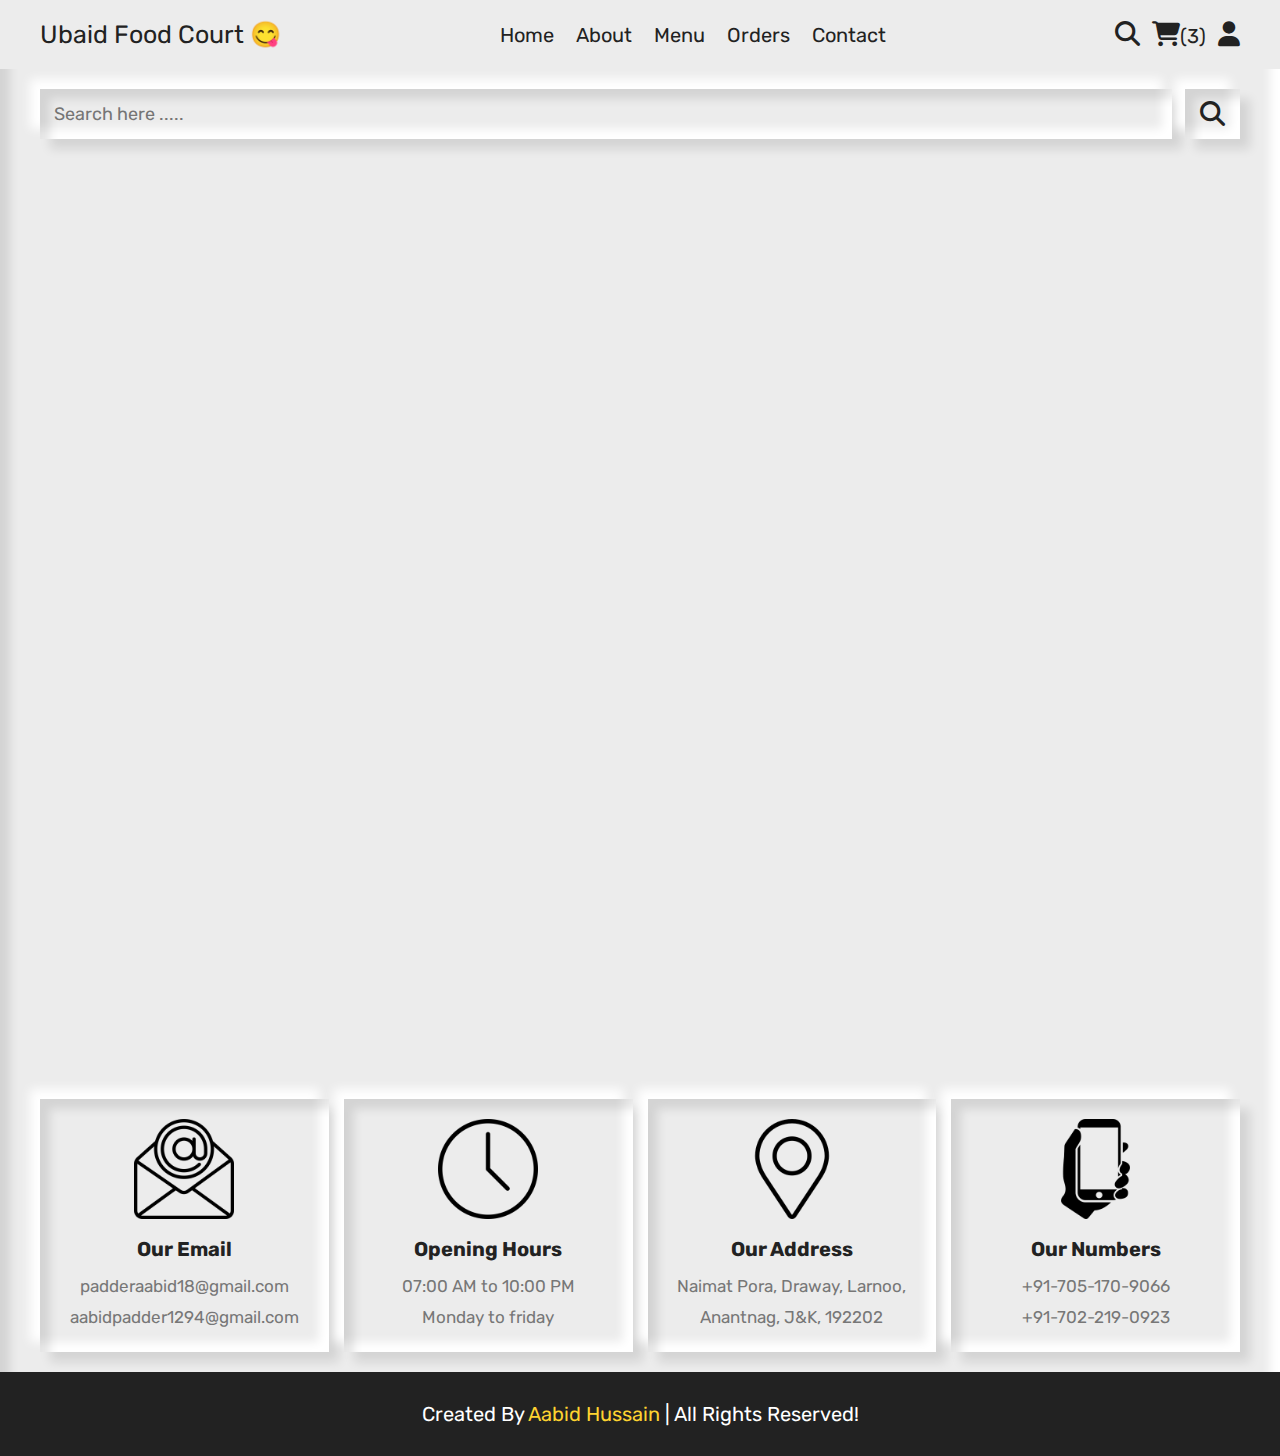
<file: search.html>
<!DOCTYPE html>
<html lang="en">

<head>
    <meta charset="UTF-8">
    <meta http-equiv="X-UA-Compatible" content="IE=edge">
    <meta name="viewport" content="width=device-width, initial-scale=1.0">
    <link rel="stylesheet" href="CSS/style.css">

    <!-- font awesome-->

    <link rel="stylesheet" href="https://cdnjs.cloudflare.com/ajax/libs/font-awesome/6.2.0/css/all.min.css">

    <title>Search page</title>
</head>

<body>

    <!-- Header Section Starts -->

    <header class="header">

        <section class="flex">
            <a href="index.html" class="logo">Ubaid Food Court 😋</a>

            <nav class="navBar">
                <a href="index.html">Home</a>
                <a href="about.html">About</a>
                <a href="menu.html">Menu</a>
                <a href="orders.html">Orders</a>
                <a href="contact.html">Contact</a>
            </nav>

            <div class="icons">
                <a href="search.html"><i class="fas fa-search"></i></a>
                <a href="cart.html"><i class="fas fa-shopping-cart"></i><span>(3)</span></a>
                <div id="user-btn" class="fas fa-user"></div>
                <div id="menu-btn" class="fas fa-bars"></div>
            </div>
            <div class="profile">
                <p class="name">Aabid Hussain</p>
                <div class="flex">
                    <a href="profile.html" class="btn">Profile</a>
                    <a href="#" class="delete-btn">Logout</a>
                </div>
                <p class="account"><a href="login.html">Login</a> or <a href="register.html">Register</a></p>
            </div>

        </section>

    </header>

    <!-- Header Section Ends -->

    <!-- Search section starts -->

    <section class="search-form">

        <form method="post" action="" >

            <input type="text" name="search-box" placeholder="Search here ....." class="box">
            <button type="submit" name="search-btn" class="fas fa-search"></button>

        </form>

    </section>





    <!-- Search section ends -->

    <section class="products" style="min-height: 100vh; padding-top: 0;">

    </section>














    <!-- Footer Section Starts-->

    <footer class="footer">
        <section class="grid">
            <div class="box">
                <img src="email.png" alt="">
                <h3>Our Email</h3>
                <a href="mailto:padderaabid18@gmail.com">padderaabid18@gmail.com</a>
                <a href="mailto:aabidpadder1294@gmail.com">aabidpadder1294@gmail.com</a>
            </div>

            <div class="box">
                <img src="clock.png" alt="">
                <h3>Opening Hours</h3>
                <p>07:00 AM to 10:00 PM</p>
                <p>Monday to friday</p>
            </div>

            <div class="box">
                <img src="address.png" alt="">
                <h3>Our Address</h3>
                <a href="#">Naimat Pora, Draway, Larnoo, Anantnag, J&K, 192202</a>
            </div>

            <div class="box">
                <img src="phone.png" alt="">
                <h3>Our Numbers</h3>
                <a href="tel:+917051709066">+91-705-170-9066</a>
                <a href="tel:+91702210923">+91-702-219-0923</a>
            </div>

        </section>
        <div class="credit">Created by <span>Aabid Hussain</span> | All rights reserved!</div>

    </footer>

    <!-- Footer Section Ends-->






    <!-- Custom Script -->

    <script src="JS/script.js"></script>
</body>

</html>
</file>
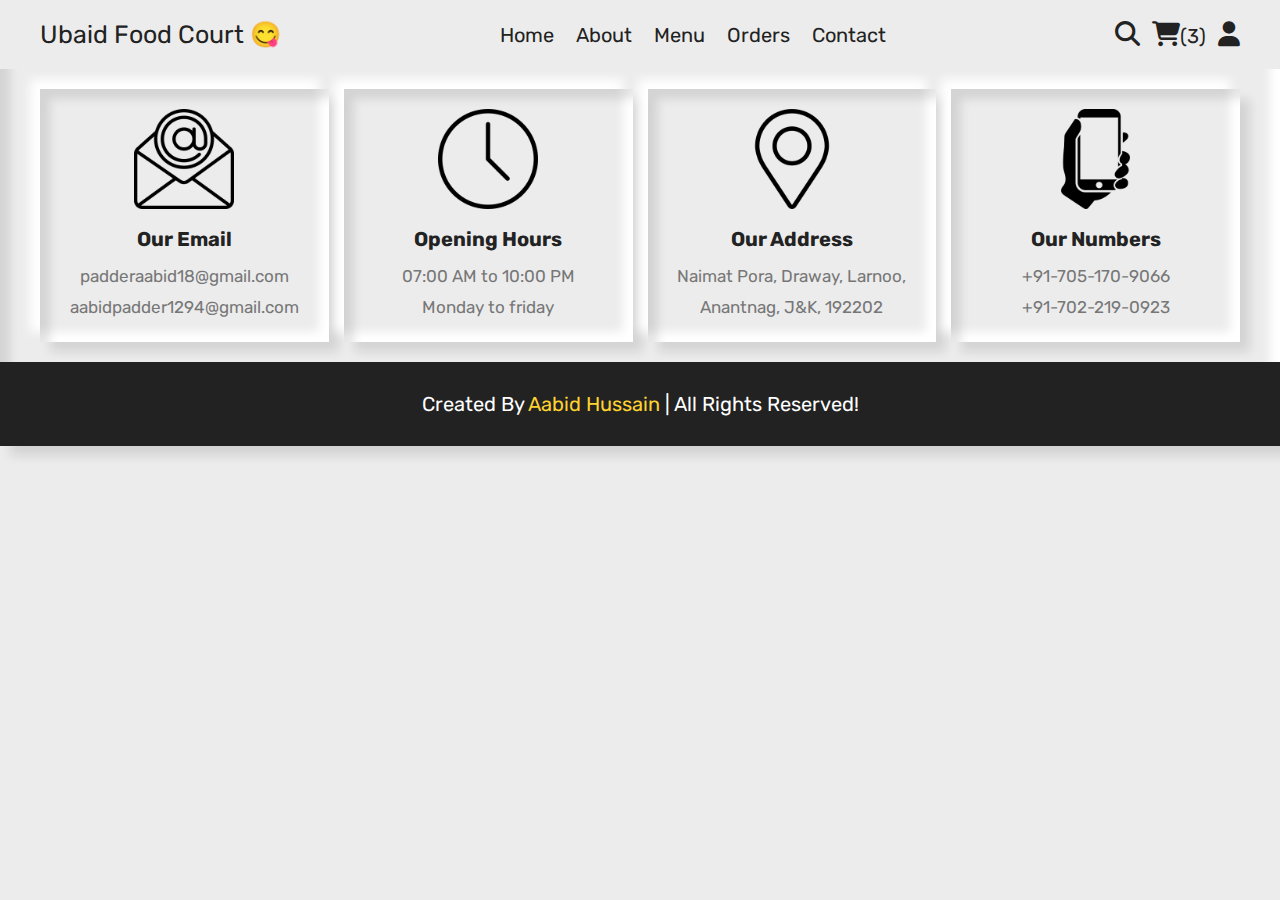
<file: update-address.html>
<!DOCTYPE html>
<html lang="en">

<head>
    <meta charset="UTF-8">
    <meta http-equiv="X-UA-Compatible" content="IE=edge">
    <meta name="viewport" content="width=device-width, initial-scale=1.0">
    <link rel="stylesheet" href="CSS/style.css">

    <!-- font awesome-->

    <link rel="stylesheet" href="https://cdnjs.cloudflare.com/ajax/libs/font-awesome/6.2.0/css/all.min.css">

    <title>update address</title>
</head>

<body>

    <!-- Header Section Starts -->

    <header class="header">

        <section class="flex">
            <a href="index.html" class="logo">Ubaid Food Court 😋</a>

            <nav class="navBar">
                <a href="index.html">Home</a>
                <a href="about.html">About</a>
                <a href="menu.html">Menu</a>
                <a href="orders.html">Orders</a>
                <a href="contact.html">Contact</a>
            </nav>

            <div class="icons">
                <a href="search.html"><i class="fas fa-search"></i></a>
                <a href="cart.html"><i class="fas fa-shopping-cart"></i><span>(3)</span></a>
                <div id="user-btn" class="fas fa-user"></div>
                <div id="menu-btn" class="fas fa-bars"></div>
            </div>
            <div class="profile">
                <p class="name">Aabid Hussain</p>
                <div class="flex">
                    <a href="profile.html" class="btn">Profile</a>
                    <a href="#" class="delete-btn">Logout</a>
                </div>
                <p class="account"><a href="login.html">Login</a> or <a href="register.html">Register</a></p>
            </div>

        </section>

    </header>

    <!-- Header Section Ends -->




    <!-- Footer Section Starts-->

    <footer class="footer">
        <section class="grid">
            <div class="box">
                <img src="email.png" alt="">
                <h3>Our Email</h3>
                <a href="mailto:padderaabid18@gmail.com">padderaabid18@gmail.com</a>
                <a href="mailto:aabidpadder1294@gmail.com">aabidpadder1294@gmail.com</a>
            </div>

            <div class="box">
                <img src="clock.png" alt="">
                <h3>Opening Hours</h3>
                <p>07:00 AM to 10:00 PM</p>
                <p>Monday to friday</p>
            </div>

            <div class="box">
                <img src="address.png" alt="">
                <h3>Our Address</h3>
                <a href="#">Naimat Pora, Draway, Larnoo, Anantnag, J&K, 192202</a>
            </div>

            <div class="box">
                <img src="phone.png" alt="">
                <h3>Our Numbers</h3>
                <a href="tel:+917051709066">+91-705-170-9066</a>
                <a href="tel:+91702210923">+91-702-219-0923</a>
            </div>

        </section>
        <div class="credit">Created by <span>Aabid Hussain</span> | All rights reserved!</div>

    </footer>

    <!-- Footer Section Ends-->






    <!-- Custom Script -->

    <script src="JS/script.js"></script>
</body>

</html>
</file>
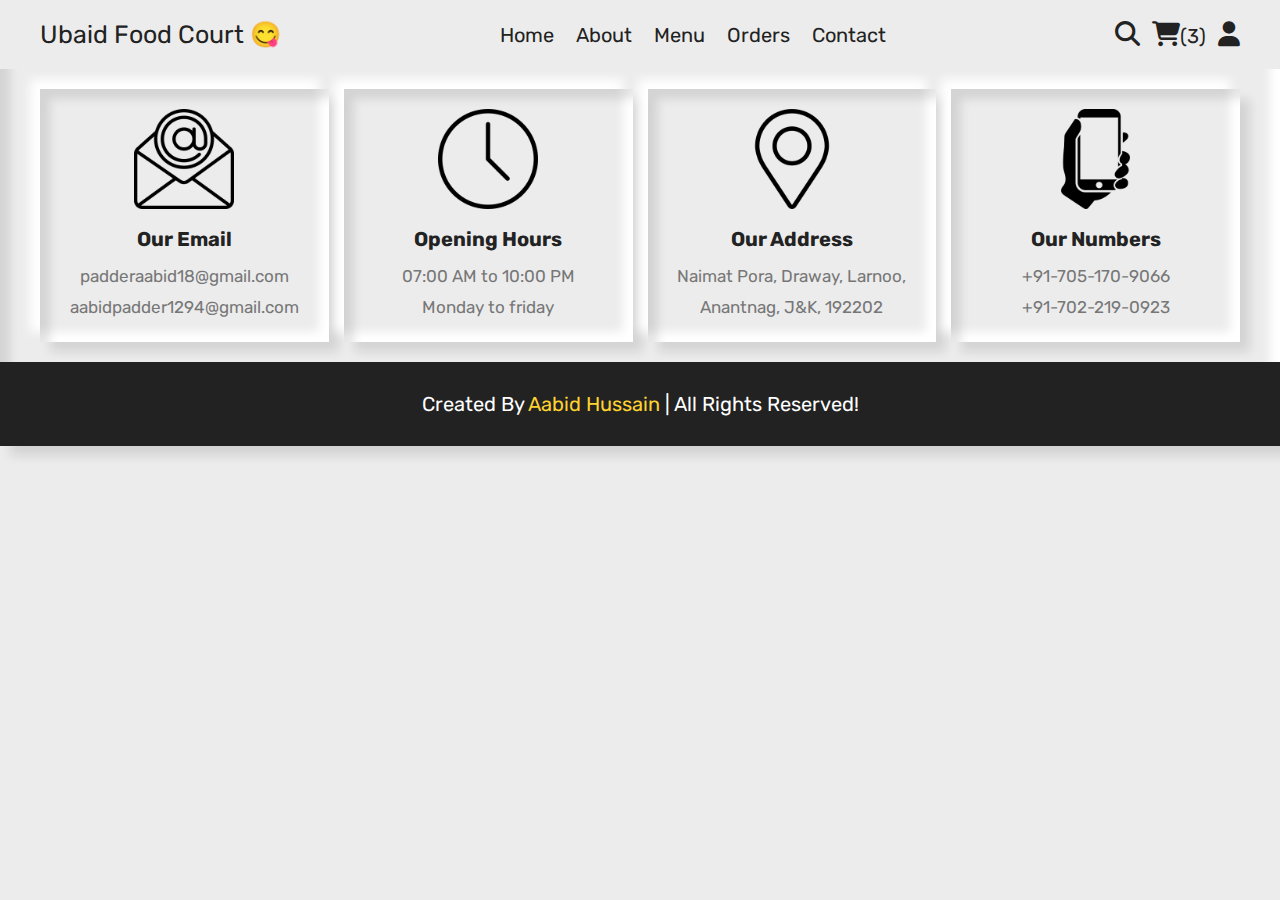
<file: update-profile.html>
<!DOCTYPE html>
<html lang="en">

<head>
    <meta charset="UTF-8">
    <meta http-equiv="X-UA-Compatible" content="IE=edge">
    <meta name="viewport" content="width=device-width, initial-scale=1.0">
    <link rel="stylesheet" href="CSS/style.css">

    <!-- font awesome-->

    <link rel="stylesheet" href="https://cdnjs.cloudflare.com/ajax/libs/font-awesome/6.2.0/css/all.min.css">

    <title>update-profile</title>
</head>

<body>

    <!-- Header Section Starts -->

    <header class="header">

        <section class="flex">
            <a href="index.html" class="logo">Ubaid Food Court 😋</a>

            <nav class="navBar">
                <a href="index.html">Home</a>
                <a href="about.html">About</a>
                <a href="menu.html">Menu</a>
                <a href="orders.html">Orders</a>
                <a href="contact.html">Contact</a>
            </nav>

            <div class="icons">
                <a href="search.html"><i class="fas fa-search"></i></a>
                <a href="cart.html"><i class="fas fa-shopping-cart"></i><span>(3)</span></a>
                <div id="user-btn" class="fas fa-user"></div>
                <div id="menu-btn" class="fas fa-bars"></div>
            </div>
            <div class="profile">
                <p class="name">Aabid Hussain</p>
                <div class="flex">
                    <a href="profile.html" class="btn">Profile</a>
                    <a href="#" class="delete-btn">Logout</a>
                </div>
                <p class="account"><a href="login.html">Login</a> or <a href="register.html">Register</a></p>
            </div>

        </section>

    </header>

    <!-- Header Section Ends -->


    <!-- Footer Section Starts-->

    <footer class="footer">
        <section class="grid">
            <div class="box">
                <img src="email.png" alt="">
                <h3>Our Email</h3>
                <a href="mailto:padderaabid18@gmail.com">padderaabid18@gmail.com</a>
                <a href="mailto:aabidpadder1294@gmail.com">aabidpadder1294@gmail.com</a>
            </div>

            <div class="box">
                <img src="clock.png" alt="">
                <h3>Opening Hours</h3>
                <p>07:00 AM to 10:00 PM</p>
                <p>Monday to friday</p>
            </div>

            <div class="box">
                <img src="address.png" alt="">
                <h3>Our Address</h3>
                <a href="#">Naimat Pora, Draway, Larnoo, Anantnag, J&K, 192202</a>
            </div>

            <div class="box">
                <img src="phone.png" alt="">
                <h3>Our Numbers</h3>
                <a href="tel:+917051709066">+91-705-170-9066</a>
                <a href="tel:+91702210923">+91-702-219-0923</a>
            </div>

        </section>
        <div class="credit">Created by <span>Aabid Hussain</span> | All rights reserved!</div>

    </footer>

    <!-- Footer Section Ends-->






    <!-- Custom Script -->

    <script src="JS/script.js"></script>
</body>

</html>
</file>
<file: CSS/style.css>
@import url('https://fonts.googleapis.com/css2?family=Noto+Sans+Mono:wght@100&family=Nunito+Sans:ital,wght@0,200;0,600;1,600&family=Rubik:wght@300;400;500;600&display=swap');

:root{
    --yellow: #fed330;
    --red: #e74c3c;
    --white: #fff;
    --black: #222;
    --light-color: #777;
    /* --border: .2rem solid var(--black); */
    --box-shadow : 10px 10px 10px rgba(0,  0,  0,  .1),
                    -10px -10px 10px rgba(255, 255, 255, 1),
                    inset 10px 10px 10px rgba(0,  0,  0, .1),
                    inset -10px -10px  10px rgba(255, 255, 255, 1);
    --background: #ececec;
}

* {
    font-family: 'Rubik', sans-serif;
    margin: 0;
    padding: 0;
    outline: none;
    border: none;
    text-decoration: none;
    scroll-behavior: smooth;

} 

*::selection{
    background-color: var(--yellow);
    color: var(--black);
}

::-webkit-scrollbar{
    height: .5rem;
    width: 1rem;
}

::-webkit-scrollbar-track{
    background-color: transparent;
}
::-webkit-scrollbar-thumb{
    background-color: var(--yellow);
}

html{
    font-size: 62.5%;
    overflow-x: hidden;
    scroll-behavior: smooth;
    stop-opacity: 7rem;
    background: var(--background);
    box-shadow: var(--box-shadow);
}

section {
    margin: 0 auto;
    max-width: 1200px;
    padding: 2rem;
}

.title{
    text-align: center;
    margin-bottom: 2.5rem;
    font-size: 4rem;
    color: var(--black);
    text-transform: uppercase;
    text-decoration: underline;
    text-underline-offset: 1rem;
}

.heading {
    display: flex;
    text-align: center;
    justify-content: center;
    gap: 1rem;
    flex-flow: column;
    background-color: var(--black);
    min-height: 10rem;
}

.heading h3 {
    font-size: 5rem;
    color: var(--white);
    text-transform: capitalize;
}

.heading p {
    font-size: 2.3rem;
    color: var(--light-color);
    text-transform: capitalize;
}

.heading p a {
    color: var(--light-color);
}

.heading p a:hover{
    text-decoration: underline;
    color: var(--white);
}

.btn, .delete-btn{
    margin-top: 1rem;
    display: inline-block;
    font-size: 2rem;
    padding: 1rem 3rem;
    cursor: pointer;
    text-transform: capitalize;
    transition: 0.2s linear;
}
.btn {
    background-color:  var(--yellow);
    color: var(--black);
}

.delete-btn {
    background-color: var(--red);
    color: var(--white) ;
}

.btn:hover, .delete-btn:hover {
    letter-spacing: .2rem;
}

.header{
    position: sticky;
    top: 0;
    left: 0;
    right: 0;
    z-index: 1000;
    background-color: var(--background);
    border-bottom: var(--border);
}

.header .flex {
    display: flex;
    align-items: center;
    justify-content: space-between;
    position: relative;
}

.header .flex .logo {
    font-size: 2.5rem;
    color: var(--black);
}

.header .flex .navBar a {
    font-size: 2rem;
    color: var(--black);
    margin: 0 1rem;
}

.header .flex .navBar a:hover{
    color: var(--yellow);
    text-decoration: underline;
}

.header .flex .icons > *{
    margin-left: 1rem;
    font-size: 2.5rem;
    color: var(--black);
    cursor: pointer;
}

.header .flex .icons > *:hover{
    color: var(--yellow);
}

.header .flex .icons span{
    font-size: 2rem;
}

#menu-btn {
    display: none;
}


.header .flex .profile {
    background-color: var(--white);
    border: var(--border);
    padding: 1.5rem;
    text-align: center;
    position: absolute;
    top: 125%;
    right: 2rem;
    width: 30rem;
    display: none;
    animation: fadIn .2s linear;
}

.header .flex .profile.active{
    display: inline-block;
}

@keyframes fadIn {
    0%{
        transform: translateY(1rem);
    }
}

.header .flex .profile .name {
    font-size: 2rem;
    color: var(--black);
    margin-bottom: 1rem;
}

.header .flex .profile .account {
    margin: 2rem;
    font-size: 2rem;
    color: var(--light-color);
}

.header .flex .profile .account a{
    color: var(--black);
}

.header .flex .profile .account a:hover{
    color: var(--yellow);
    text-decoration: underline;
}

.hero .slide {
    display: flex;
    align-items: center;
    flex-wrap: wrap;
    gap: 2rem;
}

.hero .slide .image {
    flex: 1 1 40rem;
}

.hero .slide .image img {
    width: 100%;
}

.hero .slide .content {
    flex:  1 1 40rem;
    text-align: center;
}

.hero .slide .content span{
    font-size: 2.5rem;
    color: var(--light-color);
    text-transform: capitalize;
}

.hero .slide .content h3 {
    margin: 1rem 0;
    font-size: 6rem;
    color: var(--black);
    text-transform: capitalize;
}

.swiper-pagination-bullet-active{
    background-color: var(--yellow);
}





.category .box-container{
    display: grid;
    grid-template-columns: repeat(auto-fit,minmax(27rem,1fr));
    gap: 1.5rem;
    align-items: flex-start;

}

.category .box-container .box{
    border: var(--border);
    padding: 2rem;
    text-align: center;
    background: var(--background);
    box-shadow: var(--box-shadow);
}

.category .box-container .box img{
    width: 100%;
    height: 10rem;
    object-fit: contain;
    margin-top: 1rem;
}

.category .box-container .box h3 {
    font-size: 3rem;
    margin-top: 1.5rem;
    color: var(--black);
    text-transform: capitalize;
}

.category .box-container .box:hover{
    background-color: var(--black);
}

.category .box-container .box:hover img{
    filter: invert(1);
}

.category .box-container .box:hover h3{
    color: var(--white);
}



.products .box-container{
    display: grid;
    grid-template-columns: repeat(auto-fit,33rem);
    justify-content: center;
    gap: 1.5rem;
    align-items: flex-start;
    background: var(--background);
    grid-template-columns: repeat(auto-fit, minmax(27rem,1fr))
    /* box-shadow: var(--box-shadow); */
}

.products .box-container .box {
    border: var(--border);
    padding: 1.5rem;
    position: relative;
    overflow: hidden;
    text-transform: capitalize;
    box-shadow: var(--box-shadow);
}

.products .box-container .box img{
    height: 20rem;
    width: 100%;
    object-fit: contain;
}

.products .box-container .box .fa-eye,
.products .box-container .box .fa-shopping-cart {
    position: absolute;
    top: 1rem;
    height: 4.5rem;
    width: 4.5rem;
    line-height: 4.3rem;
    border: var(--border);
    background-color: var(--white);
    cursor: pointer;
    font-size: 2rem;
    color: var(--black);
    transition: .2s linear;
    background: var(--background);
    box-shadow: var(--box-shadow);
}

.products .box-container .box .fa-eye:hover,
.products .box-container .box .fa-shopping-cart:hover{
    background-color: var(--black);
    color: var(--white);
    background: var(--background);
    box-shadow: var(--box-shadow);
}

.products .box-container .box .fa-eye{
    left: -5rem;
}

.products .box-container .box .fa-shopping-cart{
    right: -5rem;
}

.products .box-container .box:hover .fa-eye{
    left: 1rem;
}

.products .box-container .box:hover .fa-shopping-cart{
    right: 1rem;
}

.products .box-container .box .cat {
    font-size: 2rem;
    color: var(--light-color);
}

.products .box-container .box .cat:hover {
    color: var(--black);
    text-decoration: underline;
}

.products .box-container .box .name{
    font-size: 2rem;
    color: var(--black);
    margin: 1rem 0;
}

.products .box-container .box .flex{
    display: flex;
    align-items: center;
    gap: 1rem;
    margin-top: 1.5rem;
}

.products .box-container .box .flex .price {
    margin-right: auto;
    font-size: 2.5rem;
    color: var(--black);
}

.products .box-container .box .flex .price span {
    color: var(--light-color);
    font-size: 1.8rem;
}

.products .box-container .box .flex .qty {
    padding: 1rem;
    border: var(--border);
    font-size: 1.8rem;
    color: var(--black);
    background: var(--background);
    box-shadow: var(--box-shadow);
}

.products .box-container .box .flex .fa-edit {
    width: 5rem;
    background-color: var(--yellow);
    color: var(--black);
    cursor: pointer;
    font-size: 1.8rem;
    height: 4.5rem;
    border: var(--border);
    /* line-height: 4.3rem; */
}

.products .box-container .box .flex .fa-edit:hover {
    background-color: var(--background);
    color: var(--yellow);
    box-shadow: var(--box-shadow);
}

.products .box-container .box .fa-times {
    position: absolute;
    top: 1rem;
    right: 1rem;
    background-color: var(--background);
    color: var(--black);
    border: var(--border);
    line-height: 4rem;
    height: 4rem;
    width: 4rem;
    cursor: pointer;
    font-size: 2rem;
    box-shadow: var(--box-shadow);
}

.products .box-container .box .fa-times:hover {
    background-color: var(--yellow);
    color: var(--red);
    box-shadow: var(--box-shadow);
}

.products .box-container .box .sub-total {
    margin-top: 1rem;
    font-size: 1.8rem;
    color: var(--light-color);
}

.products .box-container .box .sub-total span {
    color: var(--red);
}

.products .more-btn{
    margin-top: 2rem;
    text-align: center;
}

.products .cart-total {
    display: flex;
    align-items: center;
    gap: 1.5rem;
    flex-wrap: wrap;
    justify-content: space-between;
    margin-bottom: 2rem;
    border: var(--border);
    padding: 1.5rem;
    text-transform: capitalize;
}

.products .cart-total p {
    font-size: 2.5rem;
    color: var(--light-color);
}

.products .cart-total p span {
    color: var(--red);
}

.products .cart-total .btn {
    margin-top: 0;
}







.about .row {
    display: flex;
    align-items: center;
    flex-wrap: wrap;
    gap: 1rem;
}

.about .row .image {
    flex: 1 1 40rem;
}

.about .row .image img{
    width: 100%;
}

.about .row .content {
    flex: 1 1 40rem;
    text-align: center;
}

.about .row .content h3 {
    font-size: 3rem;
    color: var(--black);
    text-transform: capitalize;
    margin-top: 1rem;
}

.about .row .content p{
    padding: 1rem 0;
    line-height: 2;
    font-size: 1.6rem;
    color: var(--light-color);
}




.steps .box-container {
    display: grid;
    grid-template-columns: repeat(auto-fit,minmax(30rem,1fr));
    gap: 1.5rem;
    align-items: flex-start;
}

.steps .box-container .box {
    text-align: center;
    border: var(--border);
    padding: 2rem;
    background: var(--background);
    box-shadow: var(--box-shadow);
}

.steps .box-container .box img {
    height: 15rem;
    width: 100%;
    object-fit: contain;
    margin-bottom: 1rem;
}

.steps .box-container .box h3 {
    font-size: 2.3rem;
    margin: 1rem 0;
    text-transform: capitalize;
}

.steps .box-container .box p {
    line-height: 2;
    font-size: 1.6rem;
}




.reviews .slide {
    margin-bottom: 4rem;
    border: var(--border);
    padding: 2rem;
    text-align: center;
    box-shadow: var(--box-shadow);
}

.reviews .slide img {
    height: 10rem;
    width: 10rem;
    border-radius: 50%;
}

.reviews .slide p {
    padding: 1.5rem 0;
    line-height: 2;
    font-size: 1.6rem;
    color: var(--light-color);
}

.reviews .slide h3{
    font-size: 2rem;
    margin-top: 1.5rem;
    text-transform: capitalize ;
    color: var(--black);
}

.reviews .slide .stars {
    display: inline-block;
    padding: .5rem 1.5rem;
    border: var(--border);
}

.reviews .slide .stars i {
    font-size: 1.8rem;
    color: var(--yellow);
}



.contact .row {
    display: flex;
    align-items: center;
    flex-wrap: wrap;
    gap: 1.5rem ;
}

.contact .row .image {
    flex: 1 1 40rem;
}

.contact .row .image img {
    width: 100%;
    
}

.contact .row form {
    border: var(--border);
    flex: 1 1 40rem;
    padding: 2rem;
    text-align: center;
}

.contact .row form h3 {
    font-size: 2.5rem;
    color: var(--black);
    margin-bottom: 1rem;
    text-transform: capitalize;
}

.contact .row form .box {
    margin: .7rem 0;
    margin-right: 5rem;
    font-size: 1.8rem;
    color: var(--black);
    border: var(--border);
    width: 100%;
    height: 5rem;
    background: var(--background);
    box-shadow: var(--box-shadow);
}

.contact .row form .txt {
    margin: 1rem 0;
    margin-right: 5rem;
    font-size: 1.8rem;
    color: var(--black);
    border: var(--border);
    width: 100%;
    height: 20rem;
    background: var(--background);
    box-shadow: var(--box-shadow);
    resize: none;
}



.search-form form {
    display: flex;
    gap: 1.3rem;
}

.search-form form .box {
    width: 100%;
    border: var(--border);
    padding: 1.4rem;
    font-size: 1.8rem;
    color: var(--black);
    background: var(--background);
    box-shadow: var(--box-shadow);
}

.search-form form .fa-search {
    width: 6rem;
    cursor: pointer;
    font-size: 2.5rem;
    color: var(--black);
    background: var(--background);
    box-shadow: var(--box-shadow);
}

.search-form form .fa-search:hover {
    background-color: var(--yellow);
    color: var(--white);
}



























.footer .grid{
    display: grid;
    grid-template-columns: repeat(auto-fit, minmax(27rem,1fr));
    gap: 1.5rem;
    align-items: flex-start;
}

.footer .grid .box {
    border: var(--border);
    padding: 2rem;
    text-align: center;
    box-shadow: var(--box-shadow);
}

.footer .grid .box img {
    height: 10rem;
    width: 100%;
    object-fit: contain;
    margin-bottom: 0.5rem;
}

.footer .grid .box h3{
    margin: 1rem 0;
    font-size: 2rem;
    color: var(--black);
    text-transform: capitalize;
}

.footer .grid .box p,
.footer .grid .box a{
    display: block;
    font-size: 1.7rem;
    color: var(--light-color);
    line-height: 1.8;
}

.footer .grid .box a:hover{
    text-decoration: underline;
}

.credit {
    padding: 3rem 2rem;
    text-align: center;
    background-color: var(--black);
    color: var(--white);
    font-size: 2rem;
    text-transform: capitalize;
}

.credit span{
    color: var(--yellow);
}












/* Media Queries */

@media (max-width:991px){
    html {
        font-size: 55%;
    }
}

@media (max-width:768px){
    #menu-btn {
        display: inline-block;
    }

    .header .flex .navBar{
        position: absolute;
        top: 99%;
        left: 0;
        right: 0;
        border-top: var(--border);
        border-bottom: var(--border);
        background-color: var(--white);
        transition: .2s linear;
        clip-path: polygon(0 0, 100% 0, 100% 0 , 0 0);
    }

    .header .flex .navBar a {
        display: block;
        margin: 2rem;
    }

    .header .flex .navBar.active{
        clip-path: polygon(0 0, 100% 0, 100% 100%, 0 100%);
    }
}

@media (max-width:450px){
    html {
        font-size: 50%;
    }

    .title{
        font-size: 3rem;
    }

    .header .flex .logo {
        font-size: 2rem;
    }

    .hero .slide .content h3{
        font-size: 5rem;
    }

    .heading h3 {
        font-size: 3.5rem;
    }
    .products .cart-total {
        justify-content: center;
    }

}
</file>
